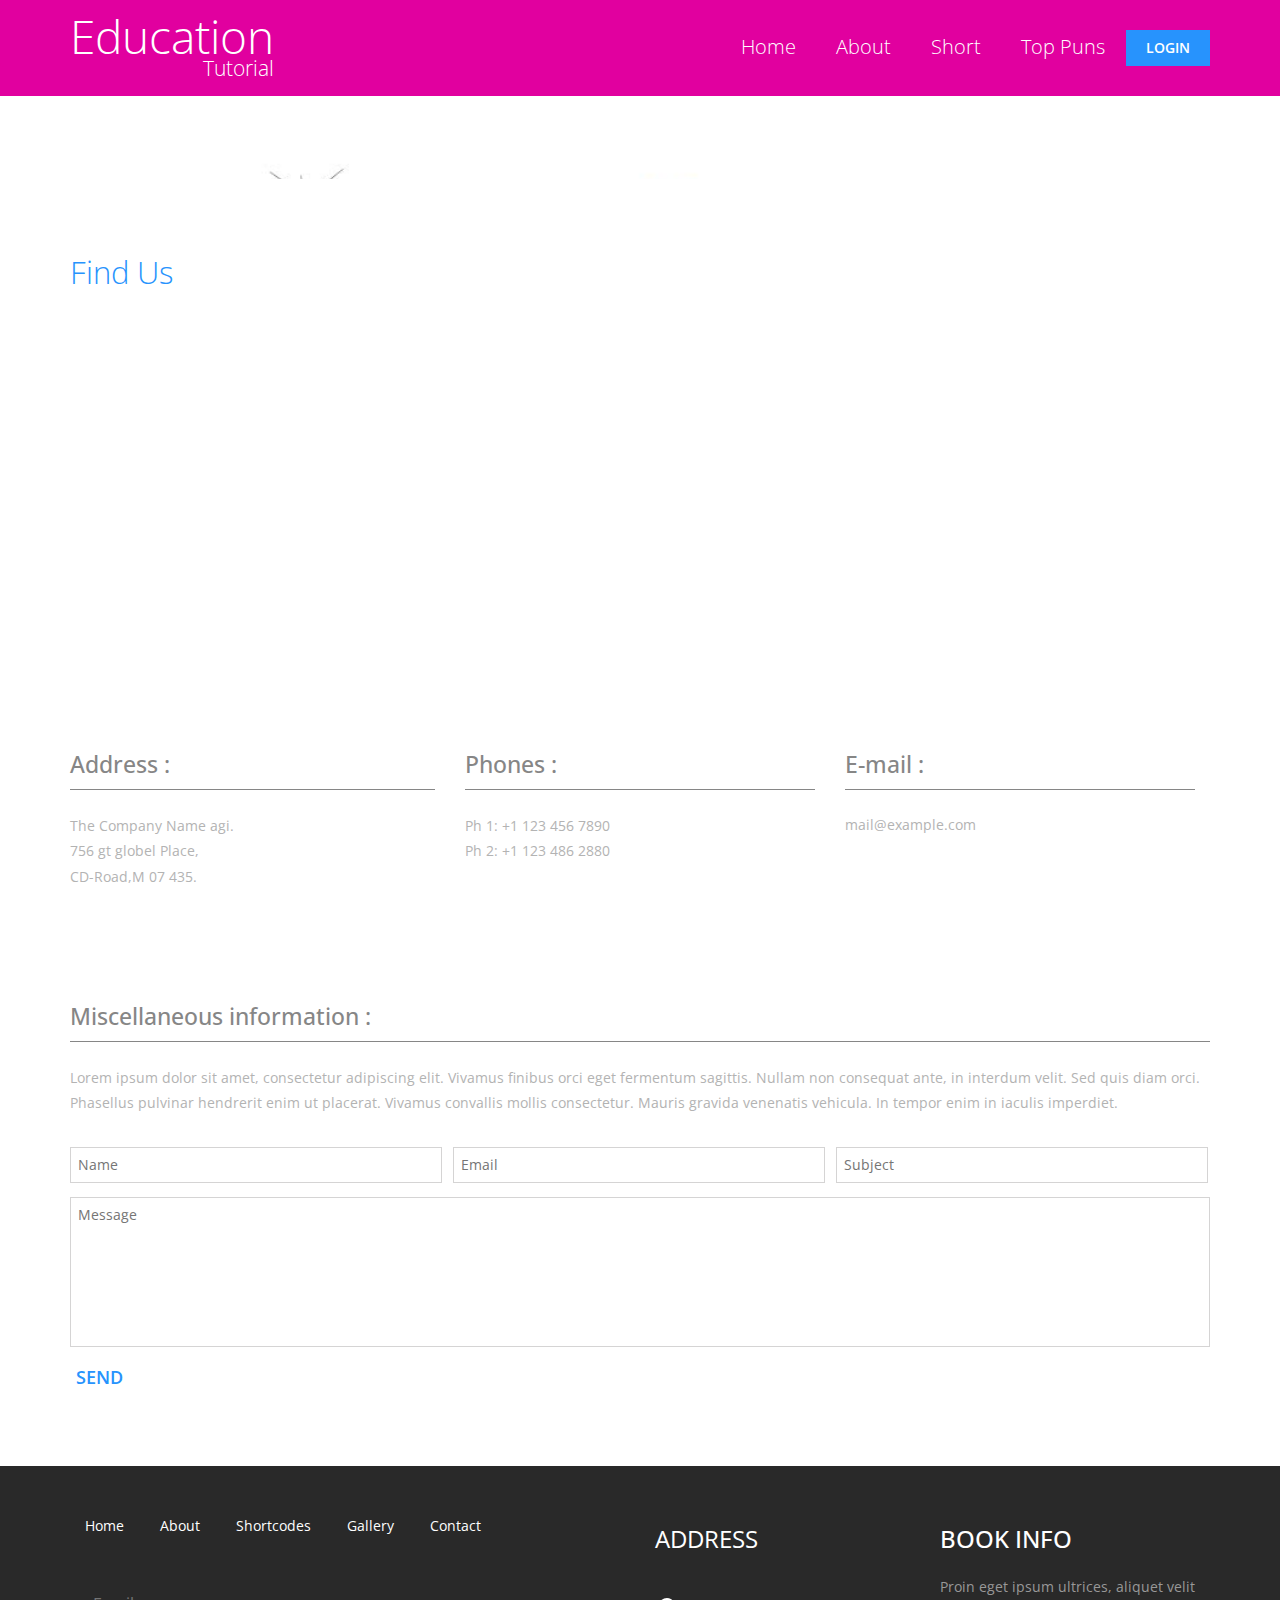
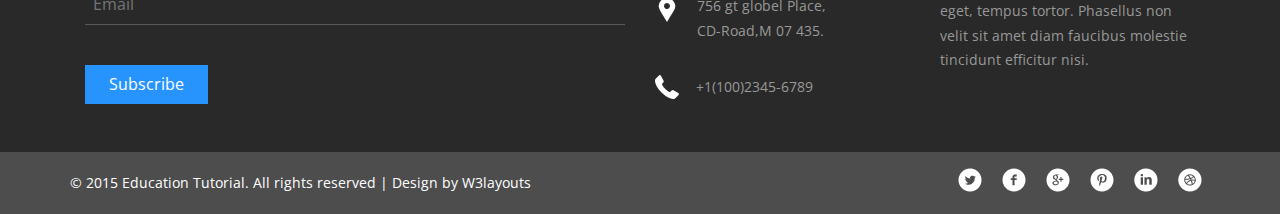
<file: php files/web/contact.html>
<!--A Design by W3layouts
Author: W3layout
Author URL: http://w3layouts.com
License: Creative Commons Attribution 3.0 Unported
License URL: http://creativecommons.org/licenses/by/3.0/
-->
<!doctype html>
<html>
<head>
<title>Education Tutorial a Educational Category Flat Bootstrap Responsive Website Template | Contact :: w3layouts</title>
<meta name="viewport" content="width=device-width, initial-scale=1">
<meta http-equiv="Content-Type" content="text/html; charset=utf-8" />
<meta name="keywords" content="Education Tutorial Responsive web template, Bootstrap Web Templates, Flat Web Templates, Andriod Compatible web template, 
Smartphone Compatible web template, free webdesigns for Nokia, Samsung, LG, SonyErricsson, Motorola web design" />
<script type="application/x-javascript"> addEventListener("load", function() { setTimeout(hideURLbar, 0); }, false); function hideURLbar(){ window.scrollTo(0,1); } </script>
<!--bootstrap-->
<link href="css/bootstrap.css" rel="stylesheet" type="text/css" media="all">
<!--coustom css-->
<link href="css/style.css" rel="stylesheet" type="text/css"/>
<!--script-->
<script src="js/jquery-1.11.0.min.js"></script>
<!-- js -->
<script src="js/bootstrap.js"></script>
<!-- /js -->
<!--fonts-->
<link href='//fonts.googleapis.com/css?family=Open+Sans:300,300italic,400italic,400,600,600italic,700,700italic,800,800italic' rel='stylesheet' type='text/css'>
<!--/fonts-->
<script type="text/javascript" src="js/move-top.js"></script>
<script type="text/javascript" src="js/easing.js"></script>
<!--script-->
<script type="text/javascript">
			jQuery(document).ready(function($) {
				$(".scroll").click(function(event){		
					event.preventDefault();
					$('html,body').animate({scrollTop:$(this.hash).offset().top},900);
				});
			});
</script>
<!--/script-->
</head>
	<body>
<!--header-->
		<div class="header" id="home">
			<nav class="navbar navbar-default">
				<div class="container">
					<!-- Brand and toggle get grouped for better mobile display -->
					<div class="navbar-header">
					<button type="button" class="navbar-toggle collapsed" data-toggle="collapse" data-target="#bs-example-navbar-collapse-1" aria-expanded="false">
						<span class="sr-only">Toggle navigation</span>
						<span class="icon-bar"> </span>
						<span class="icon-bar"> </span>
						<span class="icon-bar"> </span>
					</button>
					<h1><a class="navbar-brand" href="index.html">Education<br /><span>Tutorial</span></a></h1>
					</div>
					<!-- Collect the nav links, forms, and other content for toggling -->
						<div class="collapse navbar-collapse" id="bs-example-navbar-collapse-1">
							<ul class="nav navbar-nav navbar-right margin-top cl-effect-2">
								<li><a href="index.php"><span data-hover="Home">Home</span></a></li>
								<li><a href="about.html"><span data-hover="About">About</span></a></li>
								<li><a href="typography.html"><span data-hover="Shortcodes">Short</span></a></li>
								<li><a href="gallery.php"><span data-hover="Gallery">Top Puns</span></a></li>
							</ul>
							<div class="clearfix"> </div>
						</div><!-- /.navbar-collapse -->
				<!-- /.container-fluid -->
				<div class="login-pop">
						<div id="loginpop"><a href="#" id="loginButton"><span>Login</span></a>
								<div id="loginBox">                
									<form id="loginForm">
											<fieldset id="body">
												<fieldset>
													  <label for="email">Email Address</label>
													  <input type="text" id="email">
												</fieldset>
												<fieldset>
														<label for="password">Password</label>
														<input type="password" id="password">
												 </fieldset>
												<input type="submit" id="login" value="Sign in">
												<label for="checkbox"><input type="checkbox" id="checkbox"> <i>Remember me</i></label>
											</fieldset>
										<span><a href="#">Forgot your password?</a></span>
								 </form>
							</div>
					    </div>
					    </div><script src="js/menu_jquery.js"></script>
					    </div>
			</nav>
<!--/script-->
		   <div class="clearfix"> </div>
</div>
<!-- Top Navigation -->
<div class="banner banner5">
	<div class="container">
	<h2>Contact</h2>
	</div>
</div>
<!--header-->
		<!-- contact -->
		<div class="contact">
			<!-- container -->
			<div class="container">
				<div class="contact-info">
					<h3 class="c-text">Find Us</h3>
				</div>
				<div class="map">
					<iframe src="https://www.google.com/maps/embed?pb=!1m14!1m12!1m3!1d387144.0363579609!2d-73.97967999999999!3d40.70562585!2m3!1f0!2f0!3f0!3m2!1i1024!2i768!4f13.1!5e0!3m2!1sen!2sin!4v1420306161351"></iframe>
				</div>
				<div class="contact-grids">
					<div class="col-md-4 contact-grid-left">
						<h3>Address :</h3>
						<p>The Company Name agi.
						<span>756 gt globel Place,</span>
							CD-Road,M 07 435.
						</p>
					</div>
					<div class="col-md-4 contact-grid-middle">
						<h3>Phones :</h3>
						<ul>
							<li>Ph 1: +1 123 456 7890</li>
							<li>Ph 2: +1 123 486 2880</li>
						</ul>
					</div>
					<div class="col-md-4 contact-grid-right">
						<h3>E-mail :</h3>
						<a href="mailto:info@example.com">mail@example.com</a>
					</div>
					<div class="clearfix"> </div>
					<div class="contact-info cf-1">
						<div class="contact-info-text">
							<h3>Miscellaneous information :</h3>
							<p>Lorem ipsum dolor sit amet, consectetur adipiscing elit. Vivamus finibus orci eget fermentum sagittis. 
								Nullam non consequat ante, in interdum velit. Sed quis diam orci. Phasellus pulvinar hendrerit enim ut placerat. 
								Vivamus convallis mollis consectetur. Mauris gravida venenatis vehicula. In tempor enim in iaculis imperdiet.
							</p>
						</div>	
						<div class="contact-info-grids">
							<form>
								<input type="text" placeholder="Name" required="">
								<input type="text" placeholder="Email" required="">
								<input type="text" placeholder="Subject" required="">
								<textarea placeholder="Message" required=""></textarea>
								<input type="submit" value="SEND">
							</form>
						</div>
					</div>
				</div>
			</div>
			<!-- //container -->
		</div>
		<!-- //contact -->
<!--footer-->
<div class="footer">
		<!-- container -->
		<div class="container">
			<div class="col-md-6 footer-left">
				<ul>
					<li><a href="index.html">Home</a></li>
					<li><a href="about.html">About</a></li>
					<li><a href="typography.html">Shortcodes</a></li>
					<li><a href="gallery.html">Gallery</a></li>
					<li><a href="contact.html">Contact</a></li>
				</ul>
				<form>
					<input type="text" placeholder="Email" required="">
					<input type="submit" value="Subscribe">
				</form>
			</div>
			<div class="col-md-3 footer-middle">
				<h3>Address</h3>
				<div class="address">
					<p>756 gt globel Place,
						<span>CD-Road,M 07 435.</span>
					</p>
				</div>
				<div class="phone">
					<p>+1(100)2345-6789</p>
				</div>
			</div>
			<div class="col-md-3 footer-right">
				<h3>Book Info</h3>
				<p>Proin eget ipsum ultrices, aliquet velit eget, tempus tortor. Phasellus non velit sit amet diam faucibus molestie tincidunt efficitur nisi.</p>
			</div>
			<div class="clearfix"> </div>	
		</div>
		<!-- //container -->
	</div>
<!--/footer-->
<!--copy-rights-->
<div class="copyright">
		<!-- container -->
		<div class="container">
			<div class="copyright-left">
			<p> © 2015 Education Tutorial. All rights reserved | Design by <a href="http://w3layouts.com/">W3layouts</a></p>
			</div>
			<div class="copyright-right">
				<ul>
					<li><a href="#" class="twitter"> </a></li>
					<li><a href="#" class="twitter facebook"> </a></li>
					<li><a href="#" class="twitter chrome"> </a></li>
					<li><a href="#" class="twitter pinterest"> </a></li>
					<li><a href="#" class="twitter linkedin"> </a></li>
					<li><a href="#" class="twitter dribbble"> </a></li>
				</ul>
			</div>
			<div class="clearfix"> </div>
			
		</div>
		<!-- //container -->
				<!---->
<script type="text/javascript">
		$(document).ready(function() {
				/*
				var defaults = {
				containerID: 'toTop', // fading element id
				containerHoverID: 'toTopHover', // fading element hover id
				scrollSpeed: 1200,
				easingType: 'linear' 
				};
				*/
		$().UItoTop({ easingType: 'easeOutQuart' });
});
</script>
<a href="#to-top" id="toTop" style="display: block;"> <span id="toTopHover" style="opacity: 1;"> </span></a>
<!----> 
	</div>
<!--/copy-rights-->
	</body>
</html>
</file>
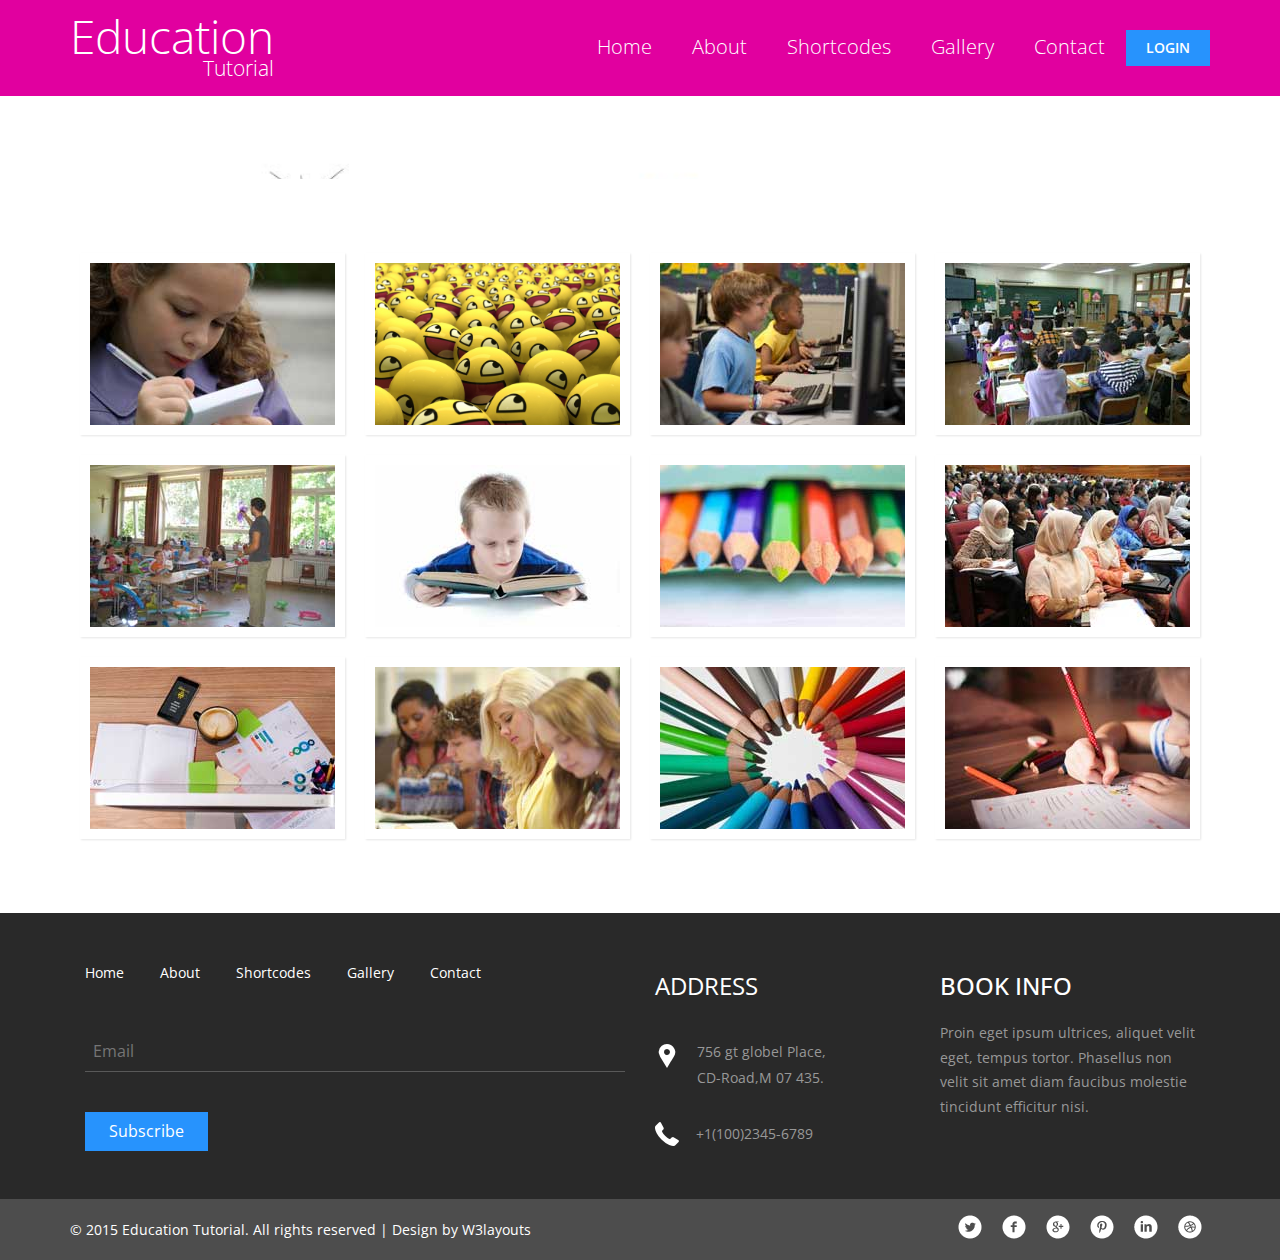
<file: php files/web/gallery.html>
<!doctype html>
<html>
<head>
<title>Education Tutorial a Educational Category Flat Bootstrap Responsive Website Template | Gallery :: w3layouts</title>
<meta name="viewport" content="width=device-width, initial-scale=1">
<meta http-equiv="Content-Type" content="text/html; charset=utf-8" />
<meta name="keywords" content="Education Tutorial Responsive web template, Bootstrap Web Templates, Flat Web Templates, Andriod Compatible web template, 
Smartphone Compatible web template, free webdesigns for Nokia, Samsung, LG, SonyErricsson, Motorola web design" />
<script type="application/x-javascript"> addEventListener("load", function() { setTimeout(hideURLbar, 0); }, false); function hideURLbar(){ window.scrollTo(0,1); } </script>
<!--bootstrap-->
<link href="css/bootstrap.css" rel="stylesheet" type="text/css" media="all">
<!--coustom css-->
<link href="css/style.css" rel="stylesheet" type="text/css"/>
<!--script-->
<script src="js/jquery-1.11.0.min.js"></script>
<!-- js -->
<script src="js/bootstrap.js"></script>
<!-- /js -->
<!--fonts-->
<link href='//fonts.googleapis.com/css?family=Open+Sans:300,300italic,400italic,400,600,600italic,700,700italic,800,800italic' rel='stylesheet' type='text/css'>
<!--/fonts-->
<script type="text/javascript" src="js/move-top.js"></script>
<script type="text/javascript" src="js/easing.js"></script>
<!--script-->
<script type="text/javascript">
			jQuery(document).ready(function($) {
				$(".scroll").click(function(event){		
					event.preventDefault();
					$('html,body').animate({scrollTop:$(this.hash).offset().top},900);
				});
			});
</script>
<!--/script-->
</head>
	<body>
<!--header-->
		<div class="header" id="home">
			<nav class="navbar navbar-default">
				<div class="container">
					<!-- Brand and toggle get grouped for better mobile display -->
					<div class="navbar-header">
					<button type="button" class="navbar-toggle collapsed" data-toggle="collapse" data-target="#bs-example-navbar-collapse-1" aria-expanded="false">
						<span class="sr-only">Toggle navigation</span>
						<span class="icon-bar"> </span>
						<span class="icon-bar"> </span>
						<span class="icon-bar"> </span>
					</button>
					<h1><a class="navbar-brand" href="index.html">Education<br /><span>Tutorial</span></a></h1>
					</div>
					<!-- Collect the nav links, forms, and other content for toggling -->
						<div class="collapse navbar-collapse" id="bs-example-navbar-collapse-1">
							<ul class="nav navbar-nav navbar-right margin-top cl-effect-2">
								<li><a href="index.html"><span data-hover="Home">Home</span></a></li>
								<li><a href="about.html"><span data-hover="About">About</span></a></li>
								<li><a href="typography.html"><span data-hover="Shortcodes">Shortcodes</span></a></li>
								<li><a href="gallery.html"><span data-hover="Gallery">Gallery</span></a></li>
								<li><a href="contact.html"><span data-hover="Contact">Contact</span></a></li>
							</ul>
							<div class="clearfix"> </div>
						</div><!-- /.navbar-collapse -->
				<!-- /.container-fluid -->
				<div class="login-pop">
						<div id="loginpop"><a href="#" id="loginButton"><span>Login</span></a>
								<div id="loginBox">                
									<form id="loginForm">
											<fieldset id="body">
												<fieldset>
													  <label for="email">Email Address</label>
													  <input type="text" id="email">
												</fieldset>
												<fieldset>
														<label for="password">Password</label>
														<input type="password" id="password">
												 </fieldset>
												<input type="submit" id="login" value="Sign in">
												<label for="checkbox"><input type="checkbox" id="checkbox"> <i>Remember me</i></label>
											</fieldset>
										<span><a href="#">Forgot your password?</a></span>
								 </form>
							</div>
					    </div>
					    </div><script src="js/menu_jquery.js"></script>
					    </div>
			</nav>
<!--/script-->
		   <div class="clearfix"> </div>
</div>
<!-- Top Navigation -->
<div class="banner banner5">
	<div class="container">
	<h2>Gallery</h2>
	</div>
</div>
<!--header-->
<!-- gallery -->
		<div class="gallery">
			<!-- Page Starts Here -->
			<div class="content">
				<div class="container">
					<div class="gallery">
						<div class="gallery-top">
							<div class="view view-tenth">
								<img src="images/g1.jpg" alt=""/>
								<div class="mask">
									<h3>Our Gallery</h3>
									<p>A wonderful serenity has taken possession of my entire soul, like these sweet mornings</p>
								</div>
							</div>
							<div class="view view-tenth">
								<img src="images/smile.jpg" alt=""/>
								<div class="mask">
									<p>What do you call a computer screen that shouts?</p>
									<h3>Computer Scream!</h3>
								</div>
							</div>
							<div class="view view-tenth">
								<img src="images/g3.jpg" alt=""/>
								<div class="mask">
									<h3>Our Gallery</h3>
									<p>A wonderful serenity has taken possession of my entire soul, like these sweet mornings</p>
								</div>
							</div>
							<div class="view view-tenth">
								<img src="images/g4.jpg" alt=""/>
								<div class="mask">
									<h3>Our Gallery</h3>
									<p>A wonderful serenity has taken possession of my entire soul, like these sweet mornings</p>
								</div>
							</div>
							<div class="view view-tenth">
								<img src="images/g5.jpg" alt=""/>
								<div class="mask">
									<h3>Our Gallery</h3>
									<p>A wonderful serenity has taken possession of my entire soul, like these sweet mornings</p>
								</div>
							</div>
							<div class="view view-tenth">
								<img src="images/g6.jpg" alt=""/>
								<div class="mask">
									<h3>Our Gallery</h3>
									<p>A wonderful serenity has taken possession of my entire soul, like these sweet mornings</p>
								</div>
							</div>
							<div class="view view-tenth">
								<img src="images/g7.jpg" alt=""/>
								<div class="mask">
									<h3>Our Gallery</h3>
									<p>A wonderful serenity has taken possession of my entire soul, like these sweet mornings</p>
								</div>
							</div>
							<div class="view view-tenth">
								<img src="images/g8.jpg" alt=""/>
								<div class="mask">
									<h3>Our Gallery</h3>
									<p>A wonderful serenity has taken possession of my entire soul, like these sweet mornings</p>
								</div>
							</div>
							<div class="view view-tenth">
								<img src="images/g9.jpg" alt=""/>
								<div class="mask">
									<h3>Our Gallery</h3>
									<p>A wonderful serenity has taken possession of my entire soul, like these sweet mornings</p>
								</div>
							</div>
							<div class="view view-tenth">
								<img src="images/g10.jpg" alt=""/>
								<div class="mask">
									<h3>Our Gallery</h3>
									<p>A wonderful serenity has taken possession of my entire soul, like these sweet mornings</p>
								</div>
							</div>
							<div class="view view-tenth">
								<img src="images/g11.jpg" alt=""/>
								<div class="mask">
									<h3>Our Gallery</h3>
									<p>A wonderful serenity has taken possession of my entire soul, like these sweet mornings</p>
								</div>
							</div>
							<div class="view view-tenth">
								<img src="images/g12.jpg" alt="" />
								<div class="mask">
									<h3>Our Gallery</h3>
									<p>A wonderful serenity has taken possession of my entire soul, like these sweet mornings</p>
								</div>
							</div>
							<div class="clearfix"> </div>
						</div>
					</div>
				</div>
			</div>
			<!-- Page Ends Here -->
		</div>
		<!-- //gallery -->
<!--footer-->
<div class="footer">
		<!-- container -->
		<div class="container">
			<div class="col-md-6 footer-left">
				<ul>
					<li><a href="index.html">Home</a></li>
					<li><a href="about.html">About</a></li>
					<li><a href="typography.html">Shortcodes</a></li>
					<li><a href="gallery.html">Gallery</a></li>
					<li><a href="contact.html">Contact</a></li>
				</ul>
				<form>
					<input type="text" placeholder="Email" required="">
					<input type="submit" value="Subscribe">
				</form>
			</div>
			<div class="col-md-3 footer-middle">
				<h3>Address</h3>
				<div class="address">
					<p>756 gt globel Place,
						<span>CD-Road,M 07 435.</span>
					</p>
				</div>
				<div class="phone">
					<p>+1(100)2345-6789</p>
				</div>
			</div>
			<div class="col-md-3 footer-right">
				<h3>Book Info</h3>
				<p>Proin eget ipsum ultrices, aliquet velit eget, tempus tortor. Phasellus non velit sit amet diam faucibus molestie tincidunt efficitur nisi.</p>
			</div>
			<div class="clearfix"> </div>	
		</div>
		<!-- //container -->
	</div>
<!--/footer-->
<!--copy-rights-->
<div class="copyright">
		<!-- container -->
		<div class="container">
			<div class="copyright-left">
			<p> © 2015 Education Tutorial. All rights reserved | Design by <a href="http://w3layouts.com/">W3layouts</a></p>
			</div>
			<div class="copyright-right">
				<ul>
					<li><a href="#" class="twitter"> </a></li>
					<li><a href="#" class="twitter facebook"> </a></li>
					<li><a href="#" class="twitter chrome"> </a></li>
					<li><a href="#" class="twitter pinterest"> </a></li>
					<li><a href="#" class="twitter linkedin"> </a></li>
					<li><a href="#" class="twitter dribbble"> </a></li>
				</ul>
			</div>
			<div class="clearfix"> </div>
			
		</div>
		<!-- //container -->
				<!---->
<script type="text/javascript">
		$(document).ready(function() {
				/*
				var defaults = {
				containerID: 'toTop', // fading element id
				containerHoverID: 'toTopHover', // fading element hover id
				scrollSpeed: 1200,
				easingType: 'linear' 
				};
				*/
		$().UItoTop({ easingType: 'easeOutQuart' });
});
</script>
<a href="#to-top" id="toTop" style="display: block;"> <span id="toTopHover" style="opacity: 1;"> </span></a>
<!----> 
	</div>
<!--/copy-rights-->
	</body>
</html>
</file>
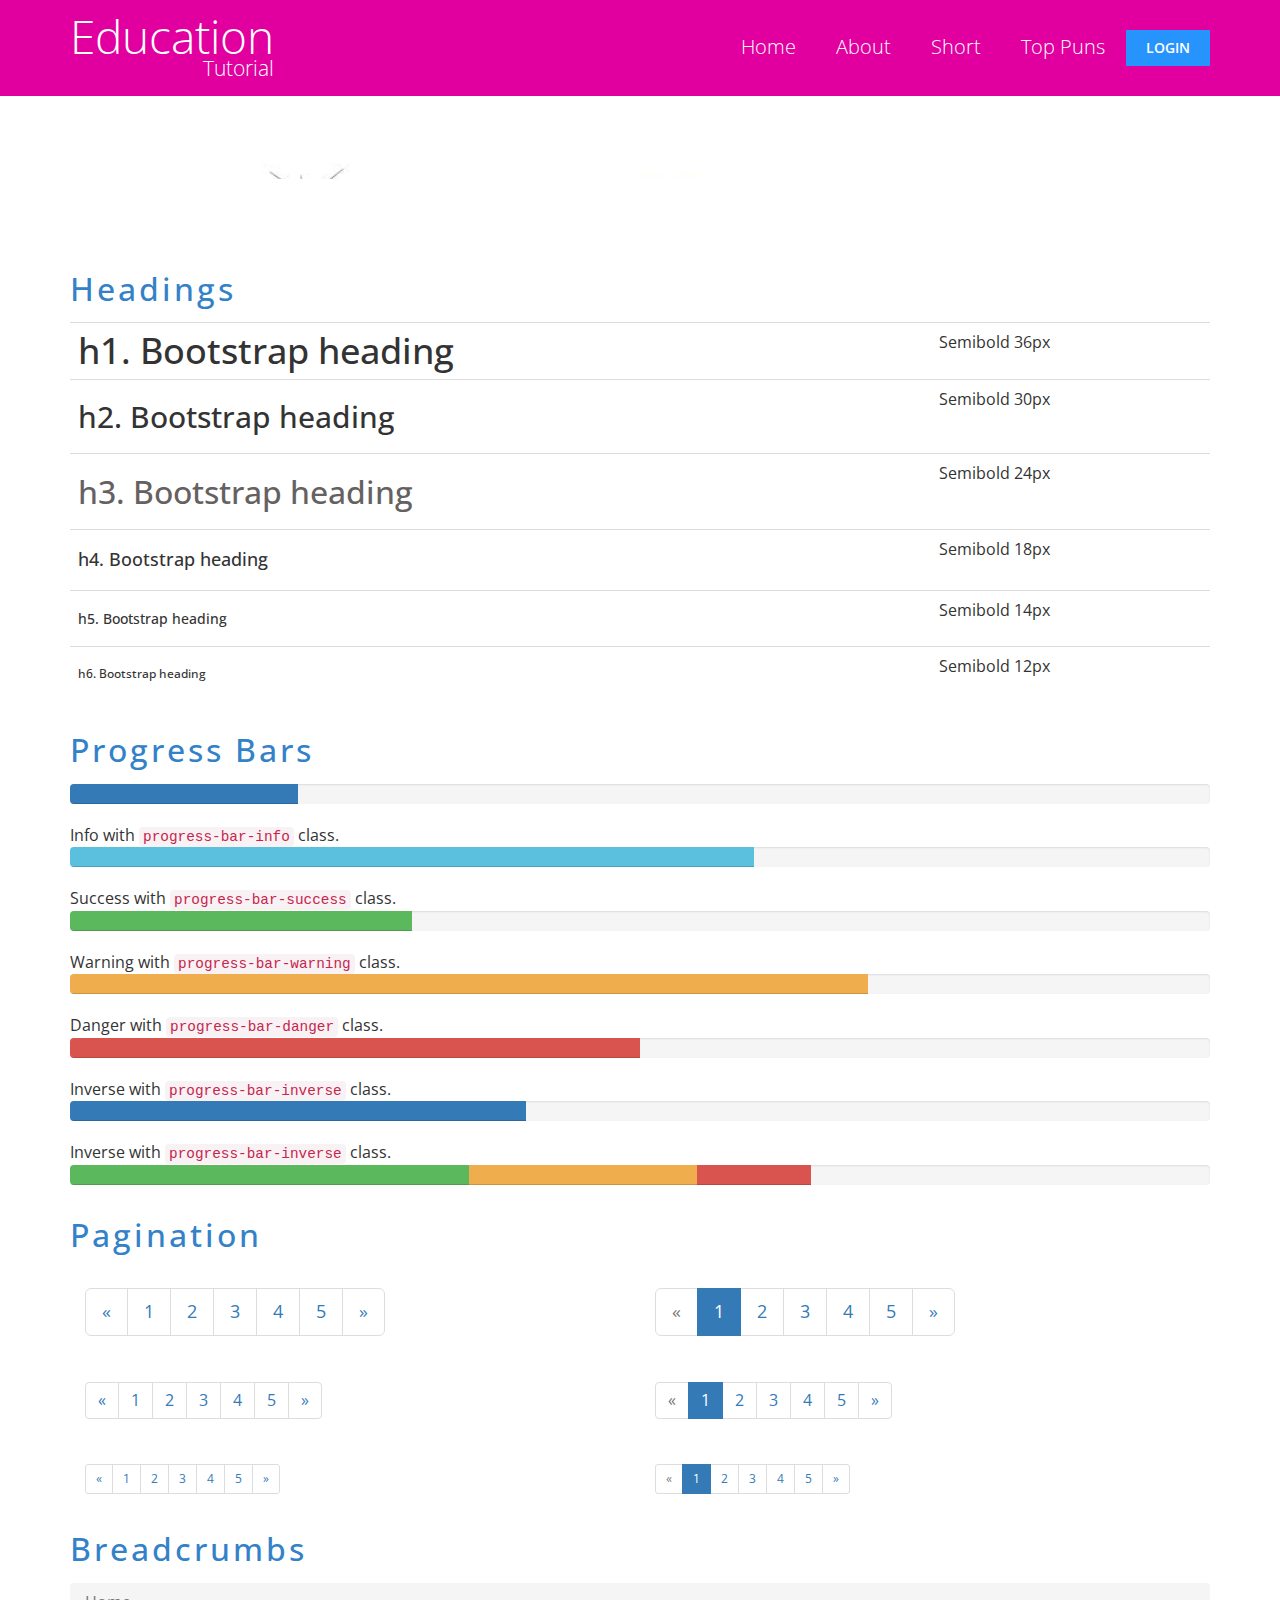
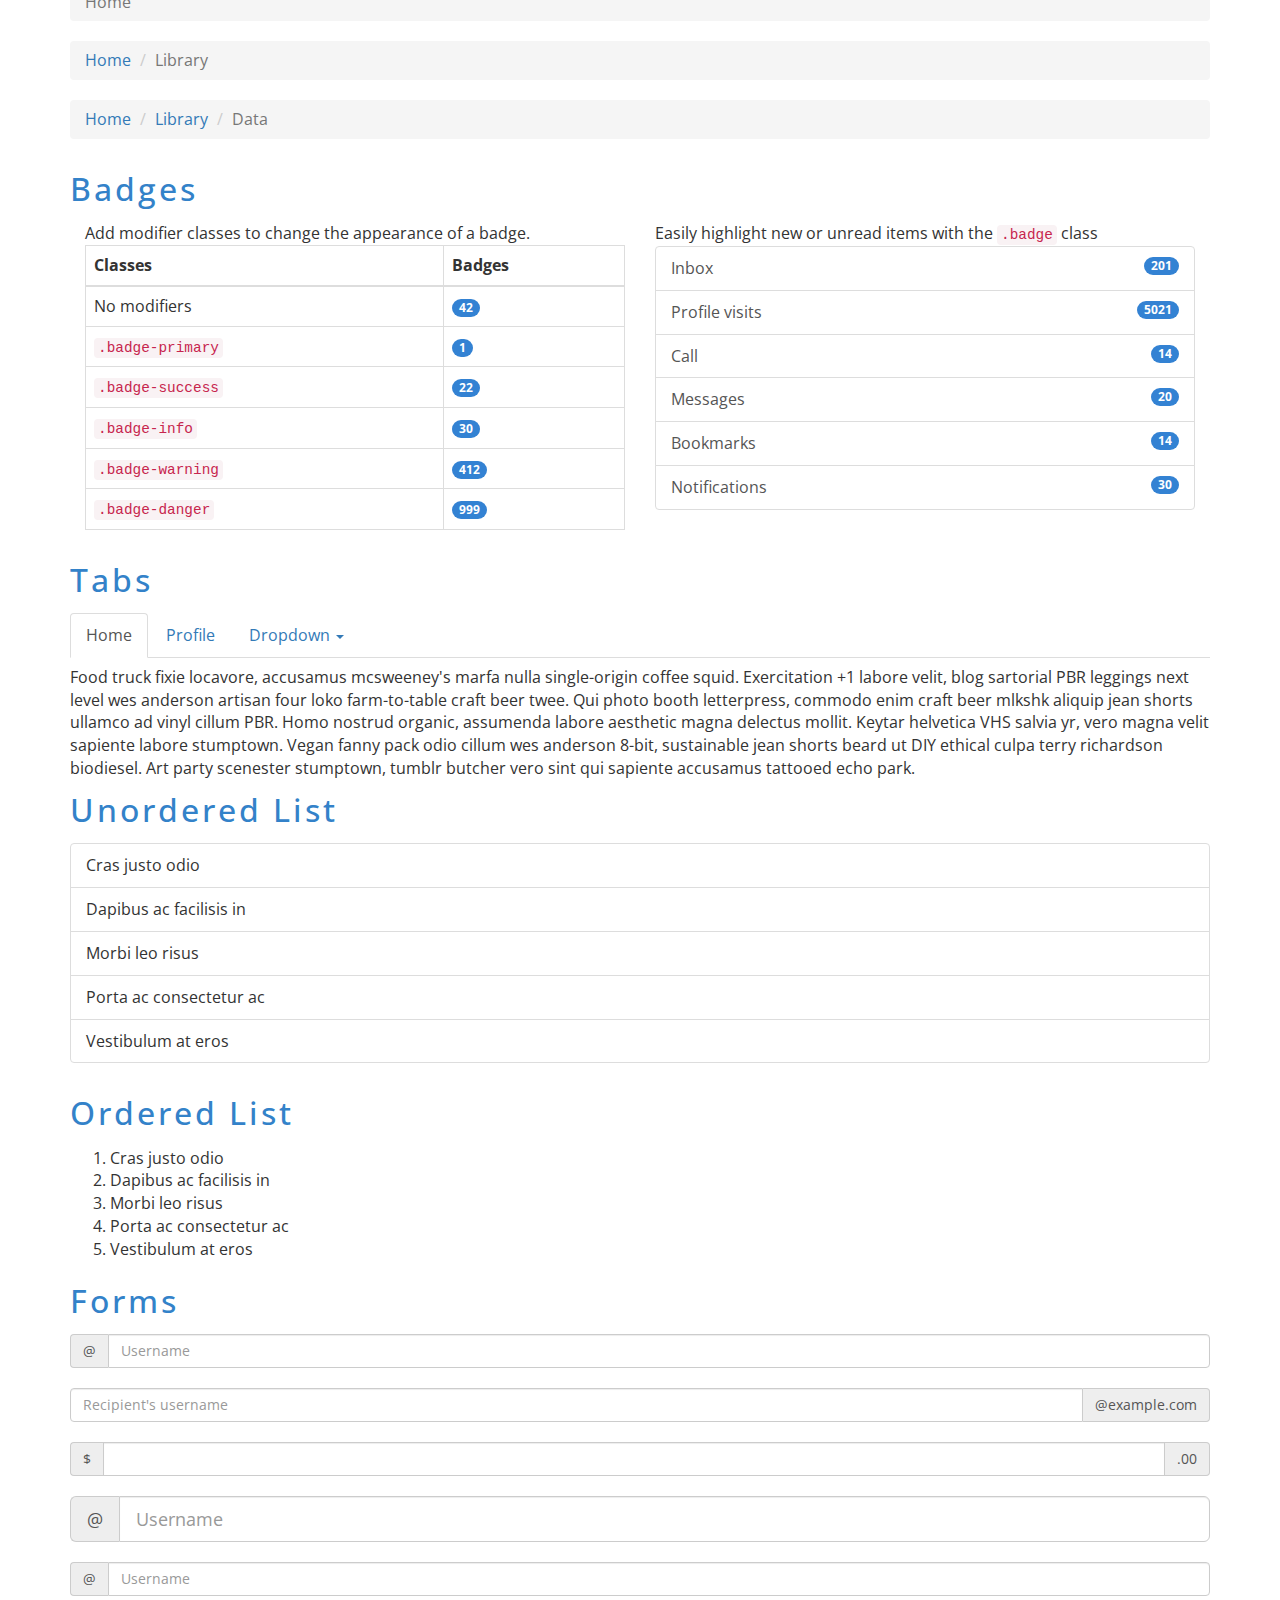
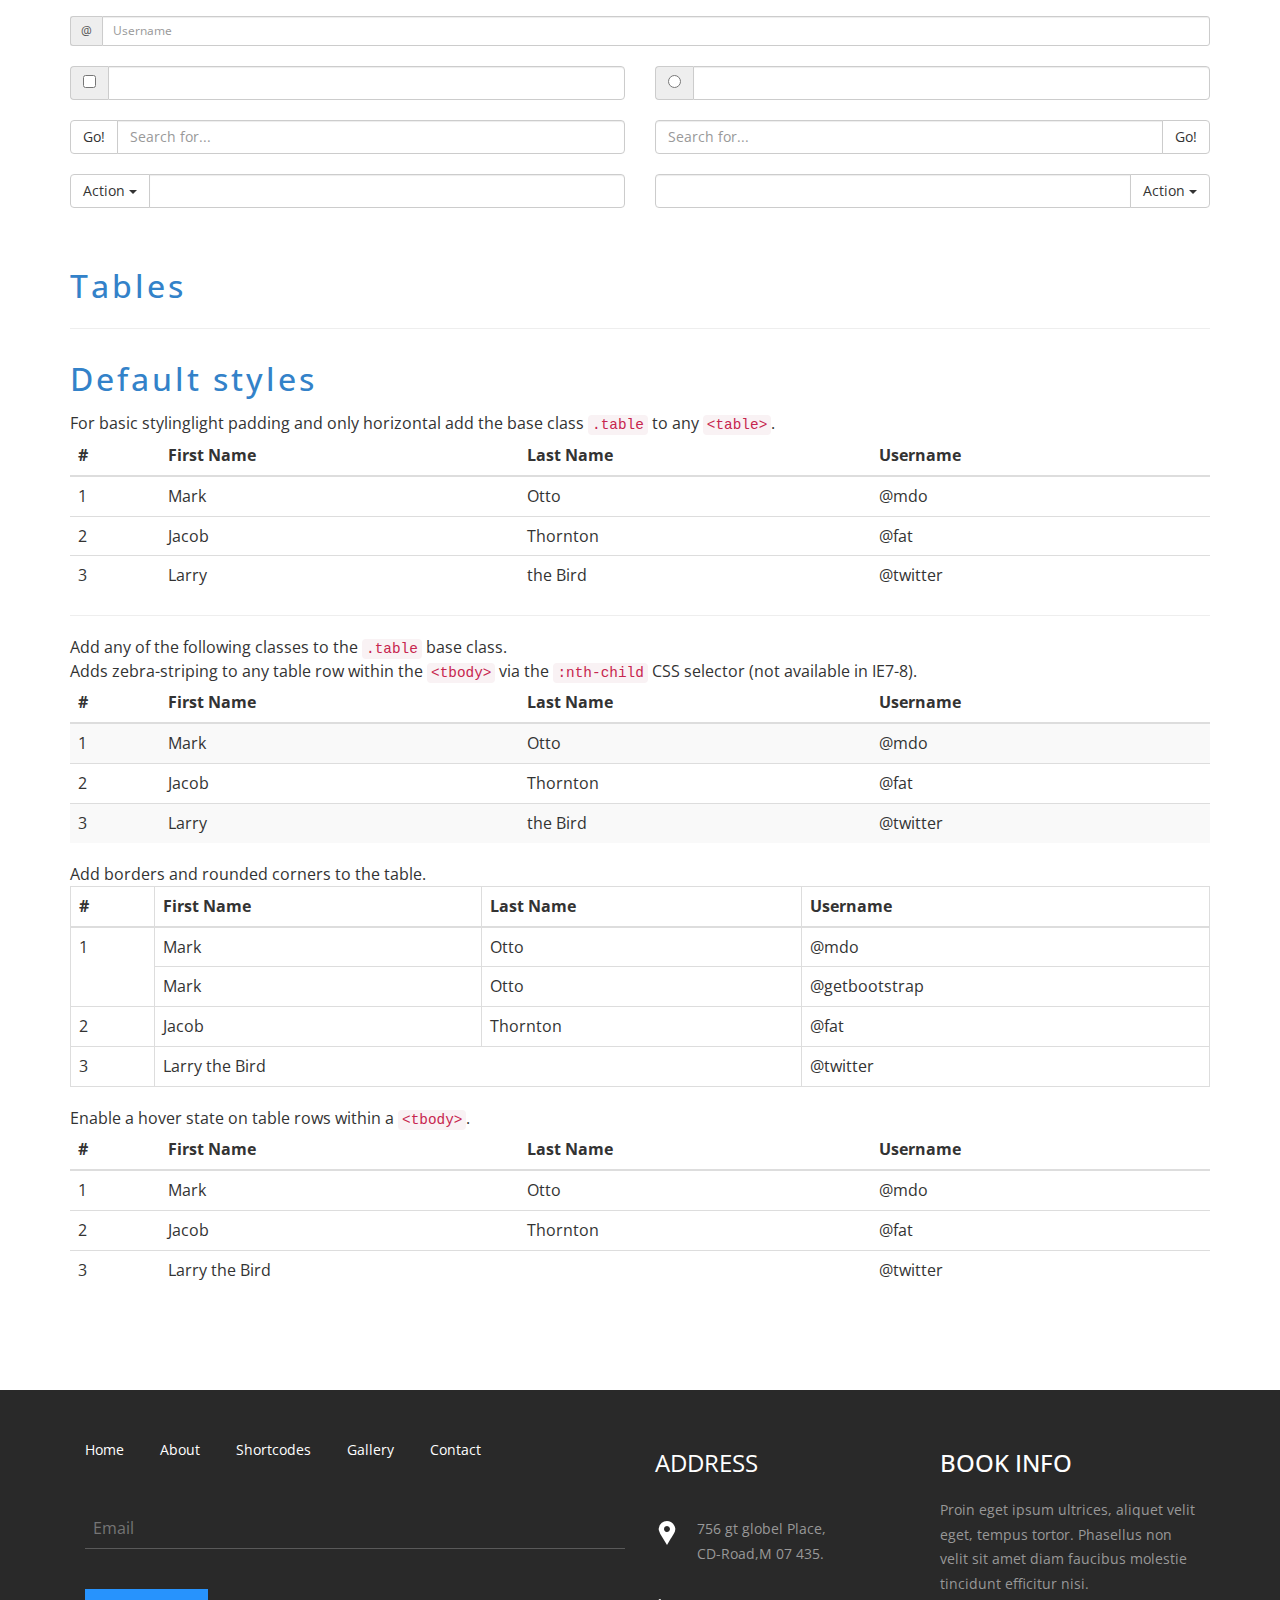
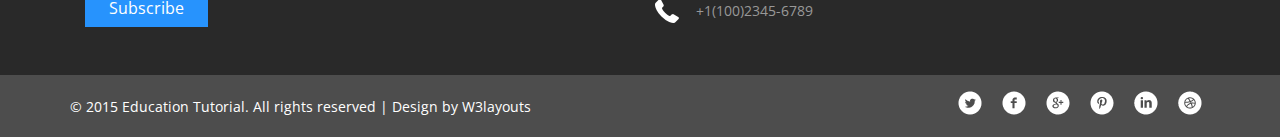
<file: php files/web/typography.html>
<!--A Design by W3layouts
Author: W3layout
Author URL: http://w3layouts.com
License: Creative Commons Attribution 3.0 Unported
License URL: http://creativecommons.org/licenses/by/3.0/
-->
<!doctype html>
<html>
<head>
<title>Education Tutorial a Educational Category Flat Bootstrap Responsive Website Template | Short Codes :: w3layouts</title>
<meta name="viewport" content="width=device-width, initial-scale=1">
<meta http-equiv="Content-Type" content="text/html; charset=utf-8" />
<meta name="keywords" content="Education Tutorial Responsive web template, Bootstrap Web Templates, Flat Web Templates, Andriod Compatible web template, 
Smartphone Compatible web template, free webdesigns for Nokia, Samsung, LG, SonyErricsson, Motorola web design" />
<script type="application/x-javascript"> addEventListener("load", function() { setTimeout(hideURLbar, 0); }, false); function hideURLbar(){ window.scrollTo(0,1); } </script>
<!--bootstrap-->
<link href="css/bootstrap.css" rel="stylesheet" type="text/css" media="all">
<!--coustom css-->
<link href="css/style.css" rel="stylesheet" type="text/css"/>
<!--script-->
<script src="js/jquery-1.11.0.min.js"></script>
<!-- js -->
<script src="js/bootstrap.js"></script>
<!-- /js -->
<!--fonts-->
<link href='//fonts.googleapis.com/css?family=Open+Sans:300,300italic,400italic,400,600,600italic,700,700italic,800,800italic' rel='stylesheet' type='text/css'>
<!--/fonts-->
<script type="text/javascript" src="js/move-top.js"></script>
<script type="text/javascript" src="js/easing.js"></script>
<!--script-->
<script type="text/javascript">
			jQuery(document).ready(function($) {
				$(".scroll").click(function(event){		
					event.preventDefault();
					$('html,body').animate({scrollTop:$(this.hash).offset().top},900);
				});
			});
</script>
<!--/script-->
</head>
	<body>
<!--header-->
		<div class="header" id="home">
			<nav class="navbar navbar-default">
				<div class="container">
					<!-- Brand and toggle get grouped for better mobile display -->
					<div class="navbar-header">
					<button type="button" class="navbar-toggle collapsed" data-toggle="collapse" data-target="#bs-example-navbar-collapse-1" aria-expanded="false">
						<span class="sr-only">Toggle navigation</span>
						<span class="icon-bar"> </span>
						<span class="icon-bar"> </span>
						<span class="icon-bar"> </span>
					</button>
					<h1><a class="navbar-brand" href="index.html">Education<br /><span>Tutorial</span></a></h1>
					</div>
					<!-- Collect the nav links, forms, and other content for toggling -->
						<div class="collapse navbar-collapse" id="bs-example-navbar-collapse-1">
							<ul class="nav navbar-nav navbar-right margin-top cl-effect-2">
								<li><a href="index.php"><span data-hover="Home">Home</span></a></li>
								<li><a href="about.html"><span data-hover="About">About</span></a></li>
								<li><a href="typography.html"><span data-hover="Shortcodes">Short</span></a></li>
								<li><a href="gallery.php"><span data-hover="Gallery">Top Puns</span></a></li>
							</ul>
							<div class="clearfix"> </div>
						</div><!-- /.navbar-collapse -->
				<!-- /.container-fluid -->
				<div class="login-pop">
						<div id="loginpop"><a href="#" id="loginButton"><span>Login</span></a>
								<div id="loginBox">                
									<form id="loginForm">
											<fieldset id="body">
												<fieldset>
													  <label for="email">Email Address</label>
													  <input type="text" id="email">
												</fieldset>
												<fieldset>
														<label for="password">Password</label>
														<input type="password" id="password">
												 </fieldset>
												<input type="submit" id="login" value="Sign in">
												<label for="checkbox"><input type="checkbox" id="checkbox"> <i>Remember me</i></label>
											</fieldset>
										<span><a href="#">Forgot your password?</a></span>
								 </form>
							</div>
					    </div>
					    </div><script src="js/menu_jquery.js"></script>
					    </div>
			</nav>
<!--/script-->
		   <div class="clearfix"> </div>
</div>
<!-- Top Navigation -->
<div class="banner banner5">
	<div class="container">
	<h2>Short Codes</h2>
	</div>
</div>
<!--header-->	
<!--start-content-->
<div class="typrography">
	 <div class="container">
		 <div class="grid_3 grid_4">
		     <h3 class="first">Headings</h3>
		     <div class="bs-example">
				 <table class="table">
				  <tbody>
					<tr>
					  <td><h1 id="h1.-bootstrap-heading">h1. Bootstrap heading<a class="anchorjs-link" href="#h1.-bootstrap-heading"><span class="anchorjs-icon"></span></a></h1></td>
					  <td class="type-info">Semibold 36px</td>
					</tr>
					<tr>
					  <td><h2 id="h2.-bootstrap-heading">h2. Bootstrap heading<a class="anchorjs-link" href="#h2.-bootstrap-heading"><span class="anchorjs-icon"></span></a></h2></td>
					  <td class="type-info">Semibold 30px</td>
					</tr>
					<tr>
					  <td><h3 id="h3.-bootstrap-heading">h3. Bootstrap heading<a class="anchorjs-link" href="#h3.-bootstrap-heading"><span class="anchorjs-icon"></span></a></h3></td>
					  <td class="type-info">Semibold 24px</td>
					</tr>
					<tr>
					  <td><h4 id="h4.-bootstrap-heading">h4. Bootstrap heading<a class="anchorjs-link" href="#h4.-bootstrap-heading"><span class="anchorjs-icon"></span></a></h4></td>
					  <td class="type-info">Semibold 18px</td>
					</tr>
					<tr>
					  <td><h5 id="h5.-bootstrap-heading">h5. Bootstrap heading<a class="anchorjs-link" href="#h5.-bootstrap-heading"><span class="anchorjs-icon"></span></a></h5></td>
					  <td class="type-info">Semibold 14px</td>
					</tr>
					<tr>
					  <td><h6>h6. Bootstrap heading</h6></td>
					  <td class="type-info">Semibold 12px</td>
					</tr>
				  </tbody>
				 </table>
			 </div>
	      </div>
		  <div class="grid_3 grid_5">
			 <h3>Progress Bars</h3>
			  <div class="tab-content">
				 <div class="tab-pane active" id="domprogress">
					 <div class="progress">    
					      <div class="progress-bar progress-bar-primary" style="width: 20%"></div>
					 </div>
					 <p>Info with <code>progress-bar-info</code> class.</p>
					 <div class="progress">    
						 <div class="progress-bar progress-bar-info" style="width: 60%"></div>
					 </div>
					 <p>Success with <code>progress-bar-success</code> class.</p>
					 <div class="progress">
						 <div class="progress-bar progress-bar-success" style="width: 30%"></div>
					 </div>
					 <p>Warning with <code>progress-bar-warning</code> class.</p>
					 <div class="progress">
						 <div class="progress-bar progress-bar-warning" style="width: 70%"></div>
					 </div>
					 <p>Danger with <code>progress-bar-danger</code> class.</p>
					 <div class="progress">
						 <div class="progress-bar progress-bar-danger" style="width: 50%"></div>
					 </div>
					 <p>Inverse with <code>progress-bar-inverse</code> class.</p>
					 <div class="progress">
						 <div class="progress-bar progress-bar-inverse" style="width: 40%"></div>
					 </div>
					 <p>Inverse with <code>progress-bar-inverse</code> class.</p>
					 <div class="progress">
						 <div class="progress-bar progress-bar-success" style="width: 35%"><span class="sr-only">35% Complete (success)</span></div>
						 <div class="progress-bar progress-bar-warning" style="width: 20%"><span class="sr-only">20% Complete (warning)</span></div>
						 <div class="progress-bar progress-bar-danger" style="width: 10%"><span class="sr-only">10% Complete (danger)</span></div>
					 </div>
				   </div>
			   </div>
		   </div>
		   
		   <div class="grid_3 grid_5">
			 <h3>Pagination</h3>
			 <div class="col-md-6">
				  <nav>
				  <ul class="pagination pagination-lg">
					<li><a href="#" aria-label="Previous"><span aria-hidden="true">«</span></a></li>
					<li><a href="#">1</a></li>
					<li><a href="#">2</a></li>
					<li><a href="#">3</a></li>
					<li><a href="#">4</a></li>
					<li><a href="#">5</a></li>
					<li><a href="#" aria-label="Next"><span aria-hidden="true">»</span></a></li>
				  </ul>
				  </nav>
				  <nav>
				  <ul class="pagination">
					<li><a href="#" aria-label="Previous"><span aria-hidden="true">«</span></a></li>
					<li><a href="#">1</a></li>
					<li><a href="#">2</a></li>
					<li><a href="#">3</a></li>
					<li><a href="#">4</a></li>
					<li><a href="#">5</a></li>
					<li><a href="#" aria-label="Next"><span aria-hidden="true">»</span></a></li>
				  </ul>
				 </nav>
				 <nav>
				   <ul class="pagination pagination-sm">
					<li><a href="#" aria-label="Previous"><span aria-hidden="true">«</span></a></li>
					<li><a href="#">1</a></li>
					<li><a href="#">2</a></li>
					<li><a href="#">3</a></li>
					<li><a href="#">4</a></li>
					<li><a href="#">5</a></li>
					<li><a href="#" aria-label="Next"><span aria-hidden="true">»</span></a></li>
				  </ul>
				 </nav>				 
			 </div>
			 <div class="col-md-6">
					<ul class="pagination pagination-lg">
									<li class="disabled"><a href="#"><span aria-hidden="true">«</span></a></li>
									<li class="active"><a href="#">1</a></li>
									<li><a href="#">2</a></li>
									<li><a href="#">3</a></li>
									<li><a href="#">4</a></li>
									<li><a href="#">5</a></li>
									<li><a href="#" aria-label="Next"><span aria-hidden="true">»</span></a></li>
								</ul>
				<nav>
				  <ul class="pagination">
					<li class="disabled"><a href="#" aria-label="Previous"><span aria-hidden="true">«</span></a></li>
					<li class="active"><a href="#">1 <span class="sr-only">(current)</span></a></li>
					<li><a href="#">2</a></li>
					<li><a href="#">3</a></li>
					<li><a href="#">4</a></li>
					<li><a href="#">5</a></li>
					<li><a href="#" aria-label="Next"><span aria-hidden="true">»</span></a></li>
				 </ul>
			   </nav>
				 <ul class="pagination pagination-sm">
					<li class="disabled"><a href="#"><span aria-hidden="true">«</span></a></li>
					<li class="active"><a href="#">1</a></li>
					<li><a href="#">2</a></li>
					<li><a href="#">3</a></li>
					<li><a href="#">4</a></li>
					<li><a href="#">5</a></li>
					<li><a href="#" aria-label="Next"><span aria-hidden="true">»</span></a></li>
				</ul>
				</div>
			   <div class="clearfix"> </div>
		 </div>
		 <div class="grid_3 grid_5">
			 <h3>Breadcrumbs</h3>
			   <ol class="breadcrumb">
			  <li class="active">Home</li>
			</ol>
			<ol class="breadcrumb">
			  <li><a href="#">Home</a></li>
			  <li class="active">Library</li>
			</ol>
			<ol class="breadcrumb">
			  <li><a href="#">Home</a></li>
			  <li><a href="#">Library</a></li>
			  <li class="active">Data</li>
			</ol>
		 </div>
	   <div class="grid_3 grid_5">
			 <h3>Badges</h3>
				<div class="col-md-6">
					<p>Add modifier classes to change the appearance of a badge.</p>
					  <table class="table table-bordered">
						<thead>
							<tr>
								<th>Classes</th>
								<th>Badges</th>
							</tr>
						</thead>
						<tbody>
							<tr>
								<td>No modifiers</td>
								<td><span class="badge">42</span></td>
							</tr>
							<tr>
								<td><code>.badge-primary</code></td>
								<td><span class="badge badge-primary">1</span></td>
							</tr>
							<tr>
								<td><code>.badge-success</code></td>
								<td><span class="badge badge-success">22</span></td>
							</tr>
							<tr>
								<td><code>.badge-info</code></td>
								<td><span class="badge badge-info">30</span></td>
							</tr>
							<tr>
								<td><code>.badge-warning</code></td>
								<td><span class="badge badge-warning">412</span></td>
							</tr>
							<tr>
								<td><code>.badge-danger</code></td>
								<td><span class="badge badge-danger">999</span></td>
							</tr>
						</tbody>
					  </table>                    
				</div>
				<div class="col-md-6">
				  <p>Easily highlight new or unread items with the <code>.badge</code> class</p>
					<div class="list-group list-group-alternate"> 
						<a href="#" class="list-group-item"><span class="badge">201</span> <i class="ti ti-email"></i> Inbox </a> 
						<a href="#" class="list-group-item"><span class="badge badge-primary">5021</span> <i class="ti ti-eye"></i> Profile visits </a> 
						<a href="#" class="list-group-item"><span class="badge">14</span> <i class="ti ti-headphone-alt"></i> Call </a> 
						<a href="#" class="list-group-item"><span class="badge">20</span> <i class="ti ti-comments"></i> Messages </a> 
						<a href="#" class="list-group-item"><span class="badge badge-warning">14</span> <i class="ti ti-bookmark"></i> Bookmarks </a> 
						<a href="#" class="list-group-item"><span class="badge badge-danger">30</span> <i class="ti ti-bell"></i> Notifications </a> 
					</div>
			   </div>
			   <div class="clearfix"> </div>
			 </div>
			 <div class="grid_3 grid_5">
				 <h3>Tabs</h3>
				   <div class="bs-example bs-example-tabs" role="tabpanel" data-example-id="togglable-tabs">
			<ul id="myTab" class="nav nav-tabs" role="tablist">
			  <li role="presentation" class="active"><a href="#home" id="home-tab" role="tab" data-toggle="tab" aria-controls="home" aria-expanded="true">Home</a></li>
			  <li role="presentation" class=""><a href="#profile" role="tab" id="profile-tab" data-toggle="tab" aria-controls="profile" aria-expanded="false">Profile</a></li>
			  <li role="presentation" class="dropdown">
				<a href="#" id="myTabDrop1" class="dropdown-toggle" data-toggle="dropdown" aria-controls="myTabDrop1-contents" aria-expanded="false">Dropdown <span class="caret"></span></a>
				<ul class="dropdown-menu" role="menu" aria-labelledby="myTabDrop1" id="myTabDrop1-contents">
				  <li><a href="#dropdown1" tabindex="-1" role="tab" id="dropdown1-tab" data-toggle="tab" aria-controls="dropdown1">@fat</a></li>
				  <li><a href="#dropdown2" tabindex="-1" role="tab" id="dropdown2-tab" data-toggle="tab" aria-controls="dropdown2">@mdo</a></li>
				</ul>
			  </li>
			</ul>
			<div id="myTabContent" class="tab-content">
			  <div role="tabpanel" class="tab-pane fade" id="home" aria-labelledby="home-tab">
				<p>Raw denim you probably haven't heard of them jean shorts Austin. Nesciunt tofu stumptown aliqua, retro synth master cleanse. Mustache cliche tempor, williamsburg carles vegan helvetica. Reprehenderit butcher retro keffiyeh dreamcatcher synth. Cosby sweater eu banh mi, qui irure terry richardson ex squid. Aliquip placeat salvia cillum iphone. Seitan aliquip quis cardigan american apparel, butcher voluptate nisi qui.</p>
			  </div>
			  <div role="tabpanel" class="tab-pane fade active in" id="profile" aria-labelledby="profile-tab">
				<p>Food truck fixie locavore, accusamus mcsweeney's marfa nulla single-origin coffee squid. Exercitation +1 labore velit, blog sartorial PBR leggings next level wes anderson artisan four loko farm-to-table craft beer twee. Qui photo booth letterpress, commodo enim craft beer mlkshk aliquip jean shorts ullamco ad vinyl cillum PBR. Homo nostrud organic, assumenda labore aesthetic magna delectus mollit. Keytar helvetica VHS salvia yr, vero magna velit sapiente labore stumptown. Vegan fanny pack odio cillum wes anderson 8-bit, sustainable jean shorts beard ut DIY ethical culpa terry richardson biodiesel. Art party scenester stumptown, tumblr butcher vero sint qui sapiente accusamus tattooed echo park.</p>
			  </div>
			  <div role="tabpanel" class="tab-pane fade" id="dropdown1" aria-labelledby="dropdown1-tab">
				<p>Etsy mixtape wayfarers, ethical wes anderson tofu before they sold out mcsweeney's organic lomo retro fanny pack lo-fi farm-to-table readymade. Messenger bag gentrify pitchfork tattooed craft beer, iphone skateboard locavore carles etsy salvia banksy hoodie helvetica. DIY synth PBR banksy irony. Leggings gentrify squid 8-bit cred pitchfork. Williamsburg banh mi whatever gluten-free, carles pitchfork biodiesel fixie etsy retro mlkshk vice blog. Scenester cred you probably haven't heard of them, vinyl craft beer blog stumptown. Pitchfork sustainable tofu synth chambray yr.</p>
			  </div>
			  <div role="tabpanel" class="tab-pane fade" id="dropdown2" aria-labelledby="dropdown2-tab">
				<p>Trust fund seitan letterpress, keytar raw denim keffiyeh etsy art party before they sold out master cleanse gluten-free squid scenester freegan cosby sweater. Fanny pack portland seitan DIY, art party locavore wolf cliche high life echo park Austin. Cred vinyl keffiyeh DIY salvia PBR, banh mi before they sold out farm-to-table VHS viral locavore cosby sweater. Lomo wolf viral, mustache readymade thundercats keffiyeh craft beer marfa ethical. Wolf salvia freegan, sartorial keffiyeh echo park vegan.</p>
			  </div>
			</div>
		   </div>
		  </div>
		  <h3 class="bars">Unordered List</h3>
		<ul class="list-group">
		  <li class="list-group-item">Cras justo odio</li>
		  <li class="list-group-item">Dapibus ac facilisis in</li>
		  <li class="list-group-item">Morbi leo risus</li>
		  <li class="list-group-item">Porta ac consectetur ac</li>
		  <li class="list-group-item">Vestibulum at eros</li>
		</ul>
  <h3 class="bars">Ordered List</h3>
		<ol>
			<li class="list-group-item1">Cras justo odio</li>
			<li class="list-group-item1">Dapibus ac facilisis in</li>
			<li class="list-group-item1">Morbi leo risus</li>
			<li class="list-group-item1">Porta ac consectetur ac</li>
			<li class="list-group-item1">Vestibulum at eros</li>
		</ol>
<h3 class="bars">Forms</h3>
<div class="input-group">
  <span class="input-group-addon" id="basic-addon1">@</span>
  <input type="text" class="form-control" placeholder="Username" aria-describedby="basic-addon1">
</div>

<div class="input-group">
  <input type="text" class="form-control" placeholder="Recipient's username" aria-describedby="basic-addon2">
  <span class="input-group-addon" id="basic-addon2">@example.com</span>
</div>

<div class="input-group">
  <span class="input-group-addon">$</span>
  <input type="text" class="form-control" aria-label="Amount (to the nearest dollar)">
  <span class="input-group-addon">.00</span>
</div>
<div class="input-group input-group-lg">
  <span class="input-group-addon" id="sizing-addon1">@</span>
  <input type="text" class="form-control" placeholder="Username" aria-describedby="sizing-addon1">
</div>

<div class="input-group">
  <span class="input-group-addon" id="sizing-addon2">@</span>
  <input type="text" class="form-control" placeholder="Username" aria-describedby="sizing-addon2">
</div>

<div class="input-group input-group-sm">
  <span class="input-group-addon" id="sizing-addon3">@</span>
  <input type="text" class="form-control" placeholder="Username" aria-describedby="sizing-addon3">
</div>

<div class="row">
  <div class="col-lg-6 in-gp-tl">
    <div class="input-group">
      <span class="input-group-addon">
        <input type="checkbox" aria-label="...">
      </span>
      <input type="text" class="form-control" aria-label="...">
    </div><!-- /input-group -->
  </div><!-- /.col-lg-6 -->
  <div class="col-lg-6 in-gp-tb">
    <div class="input-group">
      <span class="input-group-addon">
        <input type="radio" aria-label="...">
      </span>
      <input type="text" class="form-control" aria-label="...">
    </div><!-- /input-group -->
  </div><!-- /.col-lg-6 -->
</div><!-- /.row -->
<div class="row">
  <div class="col-lg-6 in-gp-tl">
    <div class="input-group">
      <span class="input-group-btn">
        <button class="btn btn-default" type="button">Go!</button>
      </span>
      <input type="text" class="form-control" placeholder="Search for...">
    </div><!-- /input-group -->
  </div><!-- /.col-lg-6 -->
  <div class="col-lg-6 in-gp-tb">
    <div class="input-group">
      <input type="text" class="form-control" placeholder="Search for...">
      <span class="input-group-btn">
        <button class="btn btn-default" type="button">Go!</button>
      </span>
    </div><!-- /input-group -->
  </div><!-- /.col-lg-6 -->
</div><!-- /.row -->
<div class="row">
  <div class="col-lg-6 in-gp-tl">
    <div class="input-group">
      <div class="input-group-btn">
        <button type="button" class="btn btn-default dropdown-toggle" data-toggle="dropdown" aria-haspopup="true" aria-expanded="false">Action <span class="caret"></span></button>
        <ul class="dropdown-menu">
          <li><a href="#">Action</a></li>
          <li><a href="#">Another action</a></li>
          <li><a href="#">Something else here</a></li>
          <li role="separator" class="divider"></li>
          <li><a href="#">Separated link</a></li>
        </ul>
      </div><!-- /btn-group -->
      <input type="text" class="form-control" aria-label="...">
    </div><!-- /input-group -->
  </div><!-- /.col-lg-6 -->
  <div class="col-lg-6 in-gp-tb">
    <div class="input-group">
      <input type="text" class="form-control" aria-label="...">
      <div class="input-group-btn">
        <button type="button" class="btn btn-default dropdown-toggle" data-toggle="dropdown" aria-haspopup="true" aria-expanded="false">Action <span class="caret"></span></button>
        <ul class="dropdown-menu dropdown-menu-right">
          <li><a href="#">Action</a></li>
          <li><a href="#">Another action</a></li>
          <li><a href="#">Something else here</a></li>
          <li role="separator" class="divider"></li>
          <li><a href="#">Separated link</a></li>
        </ul>
      </div><!-- /btn-group -->
    </div><!-- /input-group -->
  </div><!-- /.col-lg-6 -->
</div><!-- /.row -->

			 		  <section id="tables">
          <div class="page-header">
            <h1>Tables</h1>
          </div>

          <h2>Default styles</h2>
          <p>For basic stylinglight padding and only horizontal add the base class <code>.table</code> to any <code>&lt;table&gt;</code>.</p>
          <div class="bs-docs-example">
            <table class="table">
              <thead>
                <tr>
                  <th>#</th>
                  <th>First Name</th>
                  <th>Last Name</th>
                  <th>Username</th>
                </tr>
              </thead>
              <tbody>
                <tr>
                  <td>1</td>
                  <td>Mark</td>
                  <td>Otto</td>
                  <td>@mdo</td>
                </tr>
                <tr>
                  <td>2</td>
                  <td>Jacob</td>
                  <td>Thornton</td>
                  <td>@fat</td>
                </tr>
                <tr>
                  <td>3</td>
                  <td>Larry</td>
                  <td>the Bird</td>
                  <td>@twitter</td>
                </tr>
              </tbody>
            </table>
          </div>	
		  <hr class="bs-docs-separator">
          <p>Add any of the following classes to the <code>.table</code> base class.</p>
          <p>Adds zebra-striping to any table row within the <code>&lt;tbody&gt;</code> via the <code>:nth-child</code> CSS selector (not available in IE7-8).</p>
          <div class="bs-docs-example">
            <table class="table table-striped">
              <thead>
                <tr>
                  <th>#</th>
                  <th>First Name</th>
                  <th>Last Name</th>
                  <th>Username</th>
                </tr>
              </thead>
              <tbody>
                <tr>
                  <td>1</td>
                  <td>Mark</td>
                  <td>Otto</td>
                  <td>@mdo</td>
                </tr>
                <tr>
                  <td>2</td>
                  <td>Jacob</td>
                  <td>Thornton</td>
                  <td>@fat</td>
                </tr>
                <tr>
                  <td>3</td>
                  <td>Larry</td>
                  <td>the Bird</td>
                  <td>@twitter</td>
                </tr>
              </tbody>
            </table>
          </div>
          <p>Add borders and rounded corners to the table.</p>
          <div class="bs-docs-example">
            <table class="table table-bordered">
              <thead>
                <tr>
                  <th>#</th>
                  <th>First Name</th>
                  <th>Last Name</th>
                  <th>Username</th>
                </tr>
              </thead>
              <tbody>
                <tr>
                  <td rowspan="2">1</td>
                  <td>Mark</td>
                  <td>Otto</td>
                  <td>@mdo</td>
                </tr>
                <tr>
                  <td>Mark</td>
                  <td>Otto</td>
                  <td>@getbootstrap</td>
                </tr>
                <tr>
                  <td>2</td>
                  <td>Jacob</td>
                  <td>Thornton</td>
                  <td>@fat</td>
                </tr>
                <tr>
                  <td>3</td>
                  <td colspan="2">Larry the Bird</td>
                  <td>@twitter</td>
                </tr>
              </tbody>
            </table>
          </div>
          <p>Enable a hover state on table rows within a <code>&lt;tbody&gt;</code>.</p>
          <div class="bs-docs-example">
            <table class="table table-hover">
              <thead>
                <tr>
                  <th>#</th>
                  <th>First Name</th>
                  <th>Last Name</th>
                  <th>Username</th>
                </tr>
              </thead>
              <tbody>
                <tr>
                  <td>1</td>
                  <td>Mark</td>
                  <td>Otto</td>
                  <td>@mdo</td>
                </tr>
                <tr>
                  <td>2</td>
                  <td>Jacob</td>
                  <td>Thornton</td>
                  <td>@fat</td>
                </tr>
                <tr>
                  <td>3</td>
                  <td colspan="2">Larry the Bird</td>
                  <td>@twitter</td>
                </tr>
              </tbody>
            </table>
          </div>
		  </section>
	</div>
</div>
<!--footer-->
<div class="footer">
		<!-- container -->
		<div class="container">
			<div class="col-md-6 footer-left">
				<ul>
					<li><a href="index.html">Home</a></li>
					<li><a href="about.html">About</a></li>
					<li><a href="typography.html">Shortcodes</a></li>
					<li><a href="gallery.html">Gallery</a></li>
					<li><a href="contact.html">Contact</a></li>
				</ul>
				<form>
					<input type="text" placeholder="Email" required="">
					<input type="submit" value="Subscribe">
				</form>
			</div>
			<div class="col-md-3 footer-middle">
				<h3>Address</h3>
				<div class="address">
					<p>756 gt globel Place,
						<span>CD-Road,M 07 435.</span>
					</p>
				</div>
				<div class="phone">
					<p>+1(100)2345-6789</p>
				</div>
			</div>
			<div class="col-md-3 footer-right">
				<h3>Book Info</h3>
				<p>Proin eget ipsum ultrices, aliquet velit eget, tempus tortor. Phasellus non velit sit amet diam faucibus molestie tincidunt efficitur nisi.</p>
			</div>
			<div class="clearfix"> </div>	
		</div>
		<!-- //container -->
	</div>
<!--/footer-->
<!--copy-rights-->
<div class="copyright">
		<!-- container -->
		<div class="container">
			<div class="copyright-left">
			<p> © 2015 Education Tutorial. All rights reserved | Design by <a href="http://w3layouts.com/">W3layouts</a></p>
			</div>
			<div class="copyright-right">
				<ul>
					<li><a href="#" class="twitter"> </a></li>
					<li><a href="#" class="twitter facebook"> </a></li>
					<li><a href="#" class="twitter chrome"> </a></li>
					<li><a href="#" class="twitter pinterest"> </a></li>
					<li><a href="#" class="twitter linkedin"> </a></li>
					<li><a href="#" class="twitter dribbble"> </a></li>
				</ul>
			</div>
			<div class="clearfix"> </div>
			
		</div>
		<!-- //container -->
<script type="text/javascript">
		$(document).ready(function() {
				/*
				var defaults = {
				containerID: 'toTop', // fading element id
				containerHoverID: 'toTopHover', // fading element hover id
				scrollSpeed: 1200,
				easingType: 'linear' 
				};
				*/
		$().UItoTop({ easingType: 'easeOutQuart' });
});
</script>
<a href="#to-top" id="toTop" style="display: block;"> <span id="toTopHover" style="opacity: 1;"> </span></a>
	</div>
<!--/copy-rights-->
	</body>
</html>
</file>
<file: php files/web/css/style.css>
html, body{
font-family: 'Open Sans', sans-serif;
 font-size: 100%;
 background: #FFf;
}
body a {
	transition:0.5s all;
	-webkit-transition:0.5s all;
	-moz-transition:0.5s all;
	-o-transition:0.5s all;
	-ms-transition:0.5s all;
}
@font-face {
   font-family: 'HammersmithOne-Regular';
   src: url(../fonts/FugazOne-Regular.ttf)format('truetype');
}
a:hover{
 text-decoration:none;
}
input[type="button"],input[type="submit"],li.parallelogram{
	transition:0.5s all;
	-webkit-transition:0.5s all;
	-moz-transition:0.5s all;
	-o-transition:0.5s all;
	-ms-transition:0.5s all;
}
h1,h2,h3,h4,h5,h6{
   margin:0;	
}	
p{
	margin:0;
font-family: 'Open Sans', sans-serif;
}
ul{
	margin:0;
	padding:0;
}
.navbar-header {
    width: 17%;
    float: left;
}
.navbar-header h1 {
    margin: 0;
    font-size: .95em;
    display: block;
}
div#bs-example-navbar-collapse-1 {
    width: 76%;
    float: left;
}
/*--header-nav--*/
.header{
    background-color: #E1009F;
    border: none;
    padding: .6em 0em 1.8em;
    margin: 0;
    border-radius: 0;
}
.navbar-default .navbar-nav > li > a {
    color: #fff !important;
}
.navbar {
    min-height: 0 !important;
    margin-bottom: 0 !important;
}
.navbar-default {
    background-color: #E1009F !important;
    border-color: #E1009F !important;
}
.navbar-header a.navbar-brand {
	color: #fff;
	font-size: 3em;
	font-weight: 100;
	margin-bottom: 0;
}
a.navbar-brand span {
    font-size: .45em;
    padding-top: 12px;
    display: block;
    font-weight: 100;
    text-align: right;
}
.navbar-header a.navbar-brand:hover {
	color: #fff;
	text-decoration:none;
}
.navbar-nav>li>a {
	    padding-top: 26px !important;
    padding-bottom: 0 !important;
    	font-size: 20px;
	font-weight: 300;
}
ul.nav.navbar-nav.navbar-right.margin-top {
	margin-top: 0px;
	padding:0;
}
ul.nav.navbar-nav.navbar-right.margin-top li{
	margin:0px 10px 0px 0px;
	padding:0px 0px 0px 0px;
}
.cl-effect-2 a {
	-webkit-perspective: 1000px;
	-moz-perspective: 1000px;
	perspective: 1000px;
}
.navbar-default .navbar-nav>.open>a, .navbar-default .navbar-nav>.open>a:focus, .navbar-default .navbar-nav>.open>a:hover {
	color: #00BFF3;
	background-color: #0B0354;
}
.dropdown-menu {
	background-color: #eee;
}
.dropdown-menu>li>a:focus, .dropdown-menu>li>a:hover {
	background-color: #999;
}
span.caret:hover {
	color: #fff;
}/*
.cl-effect-2 a span {
	position: relative;
	display: inline-block;
	padding: 0;

	background: none !important;
	-webkit-transition: -webkit-transform 0.3s;
	-ms-transition: -webkit-transform 0.3s;
	-o-transition: -webkit-transform 0.3s;
	-moz-transition: -moz-transform 0.3s;
	transition: transform 0.3s;
	-webkit-transform-origin: 50% 0;
	-moz-transform-origin: 50% 0;
	transform-origin: 50% 0;
	-webkit-transform-style: preserve-3d;
	-moz-transform-style: preserve-3d;
	transform-style: preserve-3d;
	color: #fff;
}

.cl-effect-2 a span::before {
	position: absolute;
	top: 100%;
	left: 0;
	width: 100%;
	height: 100%;
	font-size: 20px;
	font-weight: 600;
	color: #ffffff !important;
	padding: 0;
	z-index:999;
	background: none;
	content: attr(data-hover);
	-webkit-transition: background 0.3s;
	-moz-transition: background 0.3s;
	transition: background 0.3s;
	-webkit-transform: rotateX(-90deg);
	-ms-transform: rotateX(-90deg);
	-o-transform: rotateX(-90deg);
	-moz-transform: rotateX(-90deg);
	transform: rotateX(-90deg);
	-webkit-transform-origin: 50% 0;
	-o-transform-origin: 50% 0;
	-ms-transform-origin: 50% 0;
	-moz-transform-origin: 50% 0;
	transform-origin: 50% 0;
}
.cl-effect-2 a:hover span,
.cl-effect-2 a:focus span {
	-webkit-transform: rotateX(90deg) translateY(-22px);
	-moz-transform: rotateX(90deg) translateY(-22px);
	-o-transform: rotateX(90deg) translateY(-22px);
	-ms-transform: rotateX(90deg) translateY(-22px);
	transform: rotateX(90deg) translateY(-22px);
	color: #fff;
}

.csstransforms3d .cl-effect-2 a:hover span::before,
.csstransforms3d .cl-effect-2 a:focus span::before {
	background: none;
	color:#fff !important;
}*/
.navbar-default .navbar-nav > .active > a, .navbar-default .navbar-nav > .active > a:hover, .navbar-default .navbar-nav > .active > a:focus {
	color: red !important;
	font-weight: 600;
	font-size: 50px;
	z-index:999;
}
span.glyphicon.glyphicon-search.edit {
	color: #fff;
}
.btn-warning {
	color: #fff;
	background-color: #00BFE9 !important;
	 border-color: #00BFE9;
}
.btn-warning:hover{
	color: #fff;
	background-color: #00BFE9 !important;
	border-color: #00BFE9;
}
.btn-warning:hover{
	background-color: rgb(216, 11, 54) !important;
	border-color: rgb(216, 11, 54);
	transition:0.5s;
}
.banner{
	background:url(../images/minion.jpg);
	background-size:cover;
	min-height:650px;
	padding-top:0em !important;
	text-align:center;
}
.banner1{
	background:url(../images/2.jpg);
	background-size:cover;
	min-height:650px;
	padding-top:0em !important;
	text-align:center;
}
.banner2{
	background:url(../images/3.jpg);
	background-size:cover;
	min-height:650px;
	padding-top:0em !important;
	text-align:center;
}
/*-----*/
ul.nav.navbar-nav.navbar-right.margin-top > li > a:hover{
  color: #fff !important;
  background: transparent;
  -webkit-transition: all 0.3s ease;
  -moz-transition: all 0.3s ease;
  -o-transition: all 0.3s ease;
  transition: all 0.3s ease;
}
ul.nav.navbar-nav.navbar-right.margin-top > li > a:hover:before{
  position: absolute;
  content: "";
  width: 100%;
  left: 0;
  background: #2793FD;
  -webkit-transition: all 0.5s ease;
  -moz-transition: all 0.5s ease;
  -o-transition: all 0.5s ease;
  transition: all 0.5s ease;
}

ul.nav.navbar-nav.navbar-right.margin-top > li > a:before{
    position: absolute;
    content: "";
    height: 50%;
    background: #2793FD;
    right: 0;
    width: 0%;
        top: 18px;
    z-index: -1;
    -webkit-transition: all 0.6s ease;
    -moz-transition: all 0.6s ease;
    -o-transition: all 0.6s ease;
    transition: all 0.6s ease;
}
ul.nav.navbar-nav.navbar-right.margin-top > li > a:after {
position: absolute;
    content: "";
    height: 50%;
    background: #2793FD;
    right: 0;
    width: 0%;
       bottom: -8px;
    z-index: -1;
    -webkit-transition: all 0.4s ease;
    -moz-transition: all 0.4s ease;
    -o-transition: all 0.4s ease;
    transition: all 0.4s ease;
}
ul.nav.navbar-nav.navbar-right.margin-top > li > a:hover:after{
  position: absolute;
  content: "";
  width: 100%;
  left: 0;
  background: #2793FD;
  -webkit-transition: all 0.35s ease;
  -moz-transition: all 0.35s ease;
  -o-transition: all 0.35s ease;
  transition: all 0.35s ease;
}
/*----*/

/*--index-banner-slider--*/
/*----*/
.slider {
position: relative;
    padding: 25.5% 0 0;
}
.rslides {
    position: relative;
    list-style: none;
    overflow: hidden;
    width: 100%;
    padding: 0;
    margin: 0;
    height: 330px;
        text-align: left;
  }
 .rslides h3{
 	color: #000;
    font-size: 3em;
    font-weight: 100;
    margin-top: 2em;
    text-align: left;
 }
.rslides p{
    color: #fff;
    font-size: .85em;
    width: 46%;
    line-height: 1.8em;
    text-align: left;
    padding: 0.5em 0 2em;
    font-weight: 100;
}
.rslides a{
background: #2793FD;
    padding: 15px 17px 15px 20px;
    color: #fff;
    margin-top: 11px;
        transition: 0.5s all;
    -webkit-transition: 0.5s all;
    -moz-transition: 0.5s all;
    -o-transition: 0.5s all;
    -ms-transition: 0.5s all;
}
.rslides a:hover{
		color:#fff;
	 background-color: #E1009F;
}
i.glyphicon.glyphicon-menu-right {
    padding-left: 15px;
    vertical-align: middle;
}/*
.readmore:hover .rslides a, i.glyphicon.glyphicon-menu-right {
	color:#fff;
	 background-color: #E1009F;
	     transition: 0.5s all;
    -webkit-transition: 0.5s all;
    -moz-transition: 0.5s all;
    -o-transition: 0.5s all;
    -ms-transition: 0.5s all;
}/*
i.glyphicon.glyphicon-menu-right {
    background-color: #2793FD;
    padding: 17px 12px 16px 15px;
    margin: 7px 13px 6px 1px;
    vertical-align: baseline;
    color: #fff;
    cursor:pointer;
        transition: 0.5s all;
    -webkit-transition: 0.5s all;
    -moz-transition: 0.5s all;
    -o-transition: 0.5s all;
    -ms-transition: 0.5s all;
}*/
.rslides li {
  -webkit-backface-visibility: hidden;
  position: absolute;
  display: none;
  width: 100%;
  left: 0;
  top: 0;
  }
.rslides li:first-child {
  position: relative;
  display: block;
  float: left;
  }
.callbacks_tabs a:after {
    content: "\f111";
    font-size: 0;
    font-family: FontAwesome;
    visibility: visible;
    display: block;
    height: 6px;
    width: 36px;
    display: inline-block;
    border: 2px solid #000;
    border-radius: 0;
    background: #000;
}
.callbacks_here a:after{
    border: 2px solid #000;
    background: transparent;
}
.callbacks_tabs a{
	visibility:hidden;
}
.callbacks_tabs li{
	display:inline-block;
}
ul.callbacks_tabs.callbacks1_tabs {
    position: absolute;
    bottom: 0%;
    z-index: 999;
    right: 0%;
    padding: 0;
}
.callbacks_nav {
    position: absolute;
    -webkit-tap-highlight-color: rgba(0,0,0,0);
    top: 54%;
    left: -14%;
    z-index: 3;
    text-indent: -9999px;
    overflow: hidden;
    text-decoration: none;
    height: 40px;
    width: 38px;
    margin-top: 0;
  }
.callbacks_nav.next {
  left: auto;
  background-position: right top;
    right: 4%;
    top: 54%;
 }
/*--/index-banner-slider--*/
/*--login-pop--*/
.login-pop {
    float: right;
    width: 7%;
    margin: 19px auto 0;
}
#loginpop {
	position: relative;
    float: right;
	  margin-top: 0em;
}
i.arrow {
    font-size: 0.9em;
  color: #34353a;
  vertical-align: baseline;
  transition:0.5s all;
	-webkit-transition:0.5s all;
	-moz-transition:0.5s all;
	-o-transition:0.5s all;
	-ms-transition:0.5s all;
  }
#loginpop a span:hover i.arrow{
  color:#fff;
  }
#loginpop a{
	text-decoration:none;
}
#loginpop a span{
    display: block;
    color: #fff;
    background: #2793FD;
    padding: 8px 20px;
    font-size: 0.9em;
    transition: 0.5s all;
    -webkit-transition: 0.5s all;
    -moz-transition: 0.5s all;
    -o-transition: 0.5s all;
    -ms-transition: 0.5s all;
    font-weight: 600;
    text-transform: uppercase;
  }
 #loginpop a span:hover{
	background:#1A6FC3 ;
	 color:#fff;
 }
/* Login Button */
#loginButton { 
    display:inline-block;  
    position:relative;
    z-index:30;
    cursor:pointer;
}
/* Login Box */
#loginBox {
    position:absolute;
	top:45px;
	right:0px;
    display:none;
    z-index:29;
}
#loginForm:after {
	  content: '';
	  position: absolute;
	  right: 25px;
	 top: -8px;
	  border-left: 10px solid rgba(0, 0, 0, 0);
	  border-right: 10px solid rgba(0, 0, 0, 0);
	  border-bottom: 13px solid #FFFFFF;
}
/* Login Form */
#loginForm {
	  width: 300px;
  background: #fff;
  border: 1px solid #d6d6d6;
  height: 251px;
}
#loginForm fieldset {
    margin:0 0 15px 0;
    display:block;
    border:0;
    padding:0;
}
fieldset#body {
    border-radius:3px;
    -webkit-border-radius:3px;
    -moz-border-radius:3px;
    -o-border-radius:3px;
    padding:15px 15px;
    margin:0;
}
#loginForm #checkbox {
    width:auto;
    margin:3px 6px 0 0;
    float:left;
    padding:0;
    border:0;
}
#body label {
   color:#34353a;
       margin: 8px 0 0 0;
    display:block;
    float:left;
    font-size:0.8725em;
    font-weight: 400;
}
#loginForm #body fieldset label{
    display:block;
    float:none;
    margin:0 0 6px 0;
}
#loginForm #login {
  width: auto;
  float: left;
  background:#232428;
  color: #fff;
  font-size: 0.8725em;
  padding: 7px 20px;
  border: none;
  margin: 0 12px 0 0;
  cursor: pointer;
  transition: all .5s;
  -webkit-transition: all .5s;
  -moz-transition: all .5s;
  -o-transition: all .5s;
  outline:none;
  text-transform: uppercase;
  
}
#loginForm #login:hover{
     background:#476bba;
}
#loginForm input {
   width: 100%;
  border: 1px solid #DADADA;
  color: #222;
  background: #FFF;
  padding: 6px;
  font-size: 0.8125em;
  -webkit-apperance: none;
  outline: none
}
#body label i {
  color: #000;
  font-size: 1em;
  font-style: normal;
}
#loginForm span a {
  color:#34353a;
  font-size: 0.85em;
  font-weight: 400;
  background: none;
  border: none;
  box-shadow: none;
  padding: 0 16px;
}
.welcome {
     padding: 2em 0 2em;
    text-align: center;
}
.welcome h2 {
    font-size: 3em;
    color:#797979;
        font-weight: 100;
}
.welcome p {
    font-size: 1.35em;
	width: 80%;
    margin:0 auto;
    line-height:1.8em;
    padding-top: 10px;
}
/*--nav-responsive--*/
@media only screen and (max-width :800px) {
	span.menu {
	   width: 35px;
  height: 35px;
  background: url(../images/nav.png)no-repeat 0px 0px;
  display: inline-block;
  float: left;
  cursor: pointer;
  margin: 0px 0px;
	}
	.top-menu {
		float: none;
		margin-top: 0em;
	}
	.top-menu  ul{
		display:none;
	}
	.top-menu  ul li {
		  display: block;
		  margin-right: 0;
		  margin: 6px 0;
	}
	.top-menu  span.menu{
		display:block;
	}
	.top-menu  ul{
	  margin: 53px 0;
	  padding: 2% 0;
	  z-index: 999;
	  position: absolute;
	    width: 93.5%;
	  background:#53bed6;
	  text-align: center;
	  margin-left: -2.3em;
	}
	.top-menu li a {
	  padding: 0.5em;
	  font-weight: 400;
	  font-size:0.9em;
	  }
	.logo {
		margin-top: 0.7em;
	}
	.top-menu ul li a {
	  font-size: 0.9em;
	  padding: 6px 0;
	}
}
.welcome-grid p {
    font-size: .85em;
    line-height: 1.8em;
}
.welcome-grid {
    border-right: 2px solid#DCDCDC;
}
.welcome-grid h3 {
    color: #555;
}
.welcome-grid h3 {
    color: #797979;
        padding: 21px 0 6px;
}
.welcome-gridsinfo {
border-top: 2px solid#DCDCDC;
    padding: 20px 0;
        text-align: center;
}
.welcome-grid:nth-child(4) {
    border-right:none;
}
i.glyphicon.glyphicon-pencil {
    font-size: 3em;
}
.welcome-grid:hover.welcome-grid h3{
	color:#E1009F ;
}
i.glyphicon.glyphicon-font{
	font-size: 3em;
}
.welcome-grid:hover.welcome-grid h3{
	color:#E1009F ;
}
i.glyphicon.glyphicon-blackboard{
    font-size: 3em;	
}
.welcome-grid:hover.welcome-grid h3{
	color:#E1009F ;
}
i.glyphicon.glyphicon-education{
    font-size: 3em;	
}
.welcome-grid:hover.welcome-grid h3{
	color:#E1009F ;
}
.effect-grid {
    padding: em 0;
}
/*-- testimonial --*/
.testimonials {
    background: url(../images/i15.jpg) no-repeat 0 0px;
    background-size: cover;
    padding: 2em 0 0 0;
    position: relative;
    text-align: center;
    margin-bottom: 0;
    min-height: 307px;
}
.testmonials div.head-section {
  margin-top: 1em;
}
.testimonial-nfo h3 {
  color: #FFF;
  font-size: 40px;
  font-weight: 300;
  margin: 0;
}
.testimonial-nfo h5 {
  color: #FFFFFF;
  font-size: 14px;
    margin: 0;
  line-height: 1.8em;
  font-weight: 300;
}
.testimonial-nfo h5 span{
	display:block;
}
.testimonial-grid p {
    font-size: 1.2em;
    font-style: italic;
    color: #FFF;
    text-align: center;
    width: 86%;
    margin: 0em auto 0;
    font-weight: 400;
}
.testimonial-grid p span {
    font-size: .85em;
  vertical-align: middle;
}
/*-- /testimonial --*/
/*-- news --*/
.news {
     padding: 4em 0 5em;
}
.news-text h3 {
  color: #797979;
  font-size: 40px;
  font-weight: 300;
  margin: 0;
}
.news-text p {
    font-size: .85em;
    padding-top: 12px;
}
.news-text p span {
     font-size: 1em;
    display: block;
    padding-top: 4px;
}
.news-text h5 {
  color: #969696;
  font-size: 14px;
  margin: 1em 0;
  line-height: 1.8em;
}
.news-text h5 span{
	display:block;
}
.news-grids {
  margin-top: 2em;
}
.news-grid img{
  width: 100%;
}
.news-grid a h4{
  color: #797979;
	font-size: 1.1em;
  font-weight: 400;
  margin: 0 0 .3em 0;
  margin-bottom: 0;
  padding-bottom: 3px;
}
.news-grid a:hover{
	text-decoration:none;
}
.news-grid span {
    font-size: 12px;
    line-height: 1.7em;
    display: block;
    margin-bottom: 1.2em;
    padding-top: 2px;
}
.news-info p {
    color: #ABACAD;
       font-size: .85em;
    margin: 0;
    line-height: 1.8em;
    font-weight: 400;
    margin-top: 10px;
}
.news-grid {
  padding-left: 0;
}
a.mask {
  text-decoration: none;
  overflow: hidden;
  display: block;
}
img.zoom-img {
  -webkit-transform: scale(1, 1);
  -webkit-transition-timing-function: ease-out;
  -webkit-transition-duration: 250ms;
  -moz-transform: scale(1, 1);
  -moz-transition-timing-function: ease-out;
  -moz-transition-duration: 250ms;
}
img.zoom-img:hover {
  -webkit-transform: scale(1.18);
  -webkit-transition-timing-function: ease-out;
  -webkit-transition-duration: 750ms;
  -moz-transform: scale(1.15);
  -moz-transition-timing-function: ease-out;
  -moz-transition-duration: 750ms;
  overflow: hidden;
}
/*--/news--*/
/*-- footer --*/
.footer{
	padding:3em 0;
	background:#292929;
}
.footer-left ul{
	padding:0;
	margin:0;
}
.footer-left ul li{
	display:inline-block;
	margin:0 1em;
}
.footer-left ul li:nth-child(1){
	margin-left:0;
}
.footer-left ul li a{
	color:#FFF;
	font-size:14px;
}
.footer-left ul li a:hover{
	color: #E1009F;
	text-decoration:none;
}
.footer-left form{
  margin-top: 3em;
}
.footer-left input[type="text"] {
  width: 100%;
  color: #898888;
  background: none;
  outline: none;
  font-size: 16px;
  padding: .5em;
  margin-bottom: 2em;
  -webkit-appearance: none;
  border-bottom: solid 1px #595959;
  border-top: none;
  border-right: none;
  border-left: none;
}
.footer-left input[type="submit"] {
  border: none;
  outline: none;
  color: #FFF;
  padding: .5em 1.5em;
  font-size: 16px;
  margin: 0.5em 0 0 0;
  -webkit-appearance: none;
  background: #2793FD;
  	transition:0.5s all;
	-webkit-transition:0.5s all;
	-moz-transition:0.5s all;
	-o-transition:0.5s all;
	-ms-transition:0.5s all;
}
.footer-left input[type="submit"]:hover{
	background:#E1009F;
	transition: 0.5s all;
	-webkit-transition: 0.5s all;
	-o-transition: 0.5s all;
	-moz-transition: 0.5s all;
	-ms-transition: 0.5s all;
}
.footer-middle h3{
color: #FFFFFF;
  font-size: 1.5em;
  font-weight: 400;
  margin: 0;
  text-transform: uppercase;
}
.footer-right p{
  color: #989898;
    font-size: .85em;
  margin: .5em 0 0 0;
  line-height: 1.8em;
  font-weight: 400;
}
.address p {
  color: #989898;
  font-size: 14px;
  line-height: 1.8em;
  padding-left: 3em;
  margin: 2em 0 0 0;
  background: url(../images/location.png) no-repeat 0px 5px;
}
.address p span {
  display: block;
}
.phone{
	margin-top:2em;
}
.phone p{
	color: #989898;
    font-size: .85em;
	line-height: 1.8em;
	padding-left: 3em;
	margin: 2em 0 0 0;
	background: url(../images/phone.png) no-repeat 0px 0px;
}
.footer-right h3 {
    color: #fff;
    font-size: 1.5em;
    text-transform: uppercase;
    margin-bottom: 10px;
    margin-top: 0;
}
.footer-right a:hover{
	text-decoration:none;
}
.copyright{
  background: #4D4D4D;
  padding: 1em 0;
}
.copyright-left p{
  color: #FFF;
  font-size: 14px;
  margin: .4em 0 0 0;
}
.copyright-left p a{
	color:#FFF;
}
.copyright-left{
	float:left;
}
.copyright-right{
	float:right;
}
.copyright-right ul{
	padding:0;
	margin:0;
}
.copyright-right ul li{
	display:inline-block;
	margin:0 .5em;
}
.copyright-right ul li a.twitter{
  background: url(../images/icons1.png) no-repeat 0px 0px;
  height: 24px;
  display: block;
  width: 24px;
}
.copyright-right ul li a.facebook{
  background: url(../images/icons1.png) no-repeat -33px 0px;
}
.copyright-right ul li a.chrome{
  background: url(../images/icons1.png) no-repeat -66px 0px;
}
.copyright-right ul li a.pinterest{
  background: url(../images/icons1.png) no-repeat -99px 0px;
}
.copyright-right ul li a.linkedin{
  background: url(../images/icons1.png) no-repeat -132px 0px;
}
.copyright-right ul li a.dribbble{
  background: url(../images/icons1.png) no-repeat -164px 0px;
}
.copyright-right ul li a.twitter:hover {
  opacity: 0.5;
}
/*-- /footer --*/
#toTop {
    display: none;
    text-decoration: none;
    position: fixed;
    bottom: 14px;
    right: 3%;
    overflow: hidden;
    width: 40px;
    height: 40px;
    border: none;
    text-indent: 100%;
    background: url("../images/to-top1.png") no-repeat 0px 0px;
}
/*--inner-pages-about--*/
.banner5 {
    min-height: 83px;
}
.banner5 h2 {
    color: #fff;
    padding-top: 21px;
    margin: 0;
    font-size: 2.7em
}
.about{
	padding:3em 0;
}
.about-info-grids{
	margin-top:2em;
}
.abt-pic{
	padding-left:0;
}
.abt-info-pic{
	padding-right:0;
}
.abt-info-pic h3 {
font-size: 1.4em;
    color: #737373;
    line-height: 1.3em;
    padding-top: 0;
}
.abt-info-pic p {
  line-height: 1.7em;
  margin-top: 1em;
    font-size: .85em;
  color: #777;
}
.abt-info-pic ul{
	margin-top:1em;
}
.abt-info-pic li {
  margin: 0 0 10px 20px;
  color: #9A9598;
  font-size: 0.9em;
  text-decoration: none;
}
.testimonals{
    margin-top: 6em;
}
.testimonals h3,.team h3{
  font-size: 1.8em;
  color: #737373;
  margin-bottom:0.7em;
      padding: 0;
}
.testimonal-grid:first-child {
  margin: 0;
}
.testimonal-grid{
  margin: 0 0 0 30px;
  padding:0;
  width: 31.5%;
}
.testi-info p{
  background: #161616;
  padding: 25px 30px 25px 30px;
  border-radius: 0;
  line-height: 1.5em;
  font-size: .85em;
  color: #7d7d7d;
  transition:0.5s all;
	-webkit-transition:0.5s all;
	-moz-transition:0.5s all;
	-o-transition:0.5s all;
	-ms-transition:0.5s all;
}
.testi-info p:hover{
	color:#fff;
		transition:0.5s all;
	-webkit-transition:0.5s all;
	-moz-transition:0.5s all;
	-o-transition:0.5s all;
	-ms-transition:0.5s all;
}
.testi-info h4 {
    color: #737373;
    font-size: 1.3em;
    margin-top: 15px;
    padding: 0;
}
.testi-info a{
	color:#737373;
	text-decoration:none;
	font-size: 0.75em;
	font-weight:600;
}
.testi-info a:hover{
	color:#2793FD;
}
.team {
    margin: 6em 0 3em;
}
.grid-4 {
	width: 22%;
	float: left;
	margin: 0 3% 0% 0;
}
.team-grid p {
    font-size: .85em;
  line-height: 1.8em;
  color: #CACACA;
}
.team-grid img {
	width: 100%;
}
.team-grid h4{
color: #8E8E8E;
    font-size: 1.3em;
    margin: 0.8em 0 7px;
    padding: 0;
}
/*-- typography-page-ends-here --*/
h2.heading {
    margin: 0 0px 0.3em 0;
    color: #000;
    font-size: 2em;
    letter-spacing: 3px;
}
.typrography {
    padding: 5em 0;
}
.grid_3 h3 {
	padding-bottom: .5em;
    font-size: 2em;
    letter-spacing: 3px;
    color: #3382C9;
}
.grid_4 h3 {
	color: #666161;
	padding-bottom:0;
	font-size: 2em;
    letter-spacing: 0;
}
.grid_4 h3 {
	padding: 12px 0;
}
.grid_5 h1, h2, h3, h4, h5, h6 {
	padding: 12px 0;
}
h3.first {
	    padding-bottom: .5em;
    font-size: 2em;
    letter-spacing: 3px;
    color: #3382C9;
}
.input-group {
    margin-bottom: 20px;
}
h3.bars {
    padding-bottom: .5em;
    font-size: 2em;
    letter-spacing: 3px;
    color: #3382C9;
}
.badge {
    background-color: #3382D3;
}
.page-header h1 {
    padding-bottom: .5em;
    font-size: 2em;
    letter-spacing: 3px;
    color: #3382C9;
}
section#tables h2 {
    padding-bottom: .5em;
    font-size: 2em;
    letter-spacing: 3px;
    color: #3382C9;
}
div#myTabContent {
    margin-top: 0.5em;
}
/*-- typography-page-ends-here --*/
/*-- gallery --*/
/*__ Gallery Page Starts Here --*/
.gallery{
	padding:2em 0;
}
.gallery h3{
  font-size: 31px;
  margin: 0 0 1em 0;
  font-weight: 700;
  padding-bottom: .5em;
  text-align: center;
  color: #1CD5B5;
}
.view {
   width: 265px;
   height: 182px;
   margin: 10px;
   float: left;
   border: 10px solid #fff;
   overflow: hidden;
   position: relative;
   text-align: center;
   -webkit-box-shadow: 1px 1px 2px #e6e6e6;
   -moz-box-shadow: 1px 1px 2px #e6e6e6;
   box-shadow: 1px 1px 2px #e6e6e6;
   cursor: default;
}
.view .mask,.view .content {
  width: 244px;
  height: 163px;
  position: absolute;
  overflow: hidden;
  top: 0;
  left: 0;
}
.view img {
   display: block;
   position: relative;
}
.view h3 {
  text-transform: uppercase;
  color: #fff;
  text-align: center;
  position: relative;
  font-size: 17px;
  padding: 36px 0 10px;
  background: rgba(0, 0, 0, 0.8);
  margin: 20px 0 0 0;
}
.view p {
   font-style: italic;
   font-size: 12px;
   position: relative;
   color: #fff;
   padding: 10px 22px 0px;
   text-align: center;
}
.view-tenth img {
	width:100%;
   -webkit-transform: scaleY(1);
   -moz-transform: scaleY(1);
   -o-transform: scaleY(1);
   -ms-transform: scaleY(1);
   transform: scaleY(1);
   -webkit-transition: all 0.7s ease-in-out;
   -moz-transition: all 0.7s ease-in-out;
   -o-transition: all 0.7s ease-in-out;
   -ms-transition: all 0.7s ease-in-out;
   transition: all 0.7s ease-in-out;
}
.view-tenth .mask {
  background: #2793FD;
   -webkit-transition: all 0.5s linear;
   -moz-transition: all 0.5s linear;
   -o-transition: all 0.5s linear;
   -ms-transition: all 0.5s linear;
   transition: all 0.5s linear;
   -ms-filter: "progid: DXImageTransform.Microsoft.Alpha(Opacity=0)";
   filter: alpha(opacity=0);
   opacity: 0;
}
.view-tenth h3 {
   border-bottom: 1px solid #fff;
   background: transparent;
   margin: 0;
   -webkit-transform: scale(0);
   -moz-transform: scale(0);
   -o-transform: scale(0);
   -ms-transform: scale(0);
   transform: scale(0);
   color: #fff;
   -webkit-transition: all 0.5s linear;
   -moz-transition: all 0.5s linear;
   -o-transition: all 0.5s linear;
   -ms-transition: all 0.5s linear;
   transition: all 0.5s linear;
   -ms-filter: "progid: DXImageTransform.Microsoft.Alpha(Opacity=0)";
   filter: alpha(opacity=0);
   opacity: 0;
}
.view-tenth p {
   color: #fff;
   -ms-filter: "progid: DXImageTransform.Microsoft.Alpha(Opacity=0)";
   filter: alpha(opacity=0);
   opacity: 0;
   -webkit-transform: scale(0);
   -moz-transform: scale(0);
   -o-transform: scale(0);
   -ms-transform: scale(0);
   transform: scale(0);
   -webkit-transition: all 0.5s linear;
   -moz-transition: all 0.5s linear;
   -o-transition: all 0.5s linear;
   -ms-transition: all 0.5s linear;
   transition: all 0.5s linear;
}
.view-tenth a.info {
   -ms-filter: "progid: DXImageTransform.Microsoft.Alpha(Opacity=0)";
   filter: alpha(opacity=0);
   opacity: 0;
   -webkit-transform: scale(0);
   -moz-transform: scale(0);
   -o-transform: scale(0);
   -ms-transform: scale(0);
   transform: scale(0);
   -webkit-transition: all 0.5s linear;
   -moz-transition: all 0.5s linear;
   -o-transition: all 0.5s linear;
   -ms-transition: all 0.5s linear;
   transition: all 0.5s linear;
}
.view-tenth:hover img {
   -webkit-transform: scale(10);
   -moz-transform: scale(10);
   -o-transform: scale(10);
   -ms-transform: scale(10);
   transform: scale(10);
   -ms-filter: "progid: DXImageTransform.Microsoft.Alpha(Opacity=0)";
   filter: alpha(opacity=0);
   opacity: 0;
}
.view-tenth:hover .mask {
   -ms-filter: "progid: DXImageTransform.Microsoft.Alpha(Opacity=100)";
   filter: alpha(opacity=100);
   opacity: 1;
}
.view-tenth:hover h3,.view-tenth:hover p,.view-tenth:hover a.info {
   -webkit-transform: scale(1);
   -moz-transform: scale(1);
   -o-transform: scale(1);
   -ms-transform: scale(1);
   transform: scale(1);
   -ms-filter: "progid: DXImageTransform.Microsoft.Alpha(Opacity=100)";
   filter: alpha(opacity=100);
   opacity: 1;
}
.pag-nations{
	margin:1em 0 2em;
	text-align:center;
}
ul.p_n-list{
	padding:0;
}
ul.p_n-list li{
	display:inline-block;
	margin:0 3px;
}
ul.p_n-list li a{
	display: inline-block;
	padding:5px 15px;
	background:#20aedc;
	color:#fff;
	font-size:1em;
}
ul.p_n-list li a:hover{
	background:#000;
}		
/*-- .gallery__ Gallery Page Ends Here --*/
/*-- contact --*/
.contact{
	padding:2em 0;
}
.contact-info h3.c-text{
  font-size: 31px;
  margin: 0;
  font-weight: 100;
  padding-bottom: .5em;
  text-align: left;
  color: #2793FD;
}
.map iframe {
	width: 100%;
	min-height: 350px;
	border: none;
}
.contact-grids {
    margin-top: 5em;
}
.contact-grid-left h3{
  font-size: 23px;
  margin: 0 0 1em 0;
  color: #868686;
  padding-bottom: .5em;
  border-bottom: 1px solid #868686;
}
.col-md-4.contact-grid-left {
    padding-left: 0;
}
.contact-grid-left p {
  font-size: 14px;
  margin: 0.5em 0;
  color: #B3B3B3;
  line-height: 1.8em;
}
.contact-grid-left span{
	display:block;
}
.contact-grid-middle h3{
	font-size: 23px;
	margin: 0 0 1em 0;
	color: #868686;
	padding-bottom: .5em;
	border-bottom: 1px solid #868686;
}
.contact-grid-middle ul {
	margin:0;
	padding:0;
}
.contact-grid-middle ul li{
  display: block;
  font-size: 14px;
  margin: 0;
  color: #B3B3B3;
  line-height: 1.8em;
}
.contact-grid-right h3{
	font-size: 23px;
	margin: 0 0 1em 0;
	color: #868686;
	padding-bottom: .5em;
	border-bottom: 1px solid #868686;
}
.contact-grid-right a{
  font-size: 14px;
  margin: 0;
  color: #B3B3B3;
}
.contact-grid-right a:hover{
	  color: #E1009F ;
}
.contact-info {
	margin-top: 2em;
}
.cf-1 {
        margin: 6em 0 2em;
}
.contact-info-text h3{
	font-size: 23px;
	margin: 0 0 1em 0;
	color: #868686;
	padding-bottom: .5em;
	border-bottom: 1px solid #868686;
}
.contact-info-text p{
  font-size: 14px;
  margin: 0;
  color: #B3B3B3;
  line-height: 1.8em;
}
.contact-info-grids {
	margin-top: 2em;
}
.contact-info-grids form input[type="text"] {
	width: 32.63%;
	color: #898888;
	outline: none;
	font-size: 14px;
	padding: .5em;
	margin: 0 .5em 1em 0;
	border: solid 1px #D5D4D4;
	-webkit-appearance: none;
}
.contact-info-grids form textarea {
	resize: none;
	width: 100%;
	color: #898888;
	font-size: 14px;
	outline: none;
	padding: .5em;
	border: solid 1px #D5D4D4;
	min-height: 150px;
	-webkit-appearance: none;
}
.contact-info-grids form input[type="text"]:nth-child(3) {
	margin-right: 0;
}
.contact-info-grids form input[type="submit"] {
  border: none;
  outline: none;
  color: #2793FD;
  background: none;
  font-size: 18px;
  font-weight: 600;
  margin: .6em 0;
  -webkit-appearance: none;
}
.contact-info-grids form input[type="submit"]:hover{
	color: #E1009F ;
	text-decoration:none;
	transition: .5s all;
	-webkit-transition: .5s all;
	-moz-transition: .5s all;
	-o-transition: .5s all;
	-ms-transition: .5s all;
}
/*--/contact--*/
/*--/inner-pages-about--*/
/*--responsive--*/
@media(max-width:1024px){
	div#bs-example-navbar-collapse-1 {
	    width: 74.5%;
	}
	.slider {
	    padding: 15.5% 0 0;
	}
	.banner {
	        min-height: 433px;
	}
	.grid li {
	    width: 311px;
	}
	.testimonials {
	    margin-bottom: 0em;
	    padding: 1em 0 0em;
	         min-height: 265px;
	}
	.team-grid h4 {
	    font-size: 1.1em;
	}
	.banner5 {
	    min-height: 83px;
	}
	.abt-info-pic h3 {
	    font-size: 1.2em;
	    line-height: 1.5em;
	        margin-top: 0;
	}
	.rslides h3 {
	    margin-top: 0em;
	}
	ul.callbacks_tabs.callbacks1_tabs {
	     bottom: 14%;
	}
	.welcome h2 {
	    margin-bottom: 0;
	}
	.testimonal-grid {
	    margin: 0 0 0 30px;
	    padding: 0;
	    width: 31.2%;
	}
	.footer-right h3 {
	    font-size: 1.1em;
	    margin-bottom: 13px;
	    margin-top: 0;
	}
	.footer-middle h3 {
	    font-size: 1.2em;
	}
	.news-grid a h4 {
	    font-size: 1em;
	}
	.view {
	    width: 229px;
	    height: 160px;
	    margin: 3px;
	}
	.contact-info-grids form input[type="text"] {
	    width: 32.54%;
	}
	.testimonals {
	    margin-top: 3em;
	}
	.team {
	    margin: 5em 0 2em;
	}
	.welcome {
	    padding: 3em 0 6em;
	}
	.effect-grid {
	    padding: 5em 0;
	}
	.news {
	      padding: 4em 0;
	}
	.navbar-header a.navbar-brand {
	    font-size: 2em;
	}
	.view .mask, .view .content {
	    width: 212px;
	}
	.news-text h3 {
	    padding: 0;
	}
	.news-grids {
	    margin-top: 1em;
	}
	.cf-1 {
	    margin: 3em 0 2em;
	}
	.contact {
	    padding: 2em 0 0;
	}
	.contact-grid-middle h3 {
	    margin: 0 0 .6em 0;
	}
	.contact-grid-right h3 {
	    margin: 0 0 .6em 0;
	}
	.contact-grid-left h3 {
	    margin: 0 0 .6em 0;
	}
	a.navbar-brand span {
	    padding-top: 6px;
	}
	.login-pop {
	    margin: 18px auto 0;
	}
	.view h3 {
	    padding: 26px 0 10px;
	}
}
@media(max-width:800px){
.navbar-right {
	    margin-right: 0px !important;
	}
	ul.nav.navbar-nav.navbar-right.margin-top li {
	    margin: 1px 0px 0px 0px;
	}
	.navbar-nav>li>a {
	    font-size: 16px;
	}
	.news-text h3 {
    		font-size: 35px;
    }
    .view h3 {
		    padding: 29px 0 10px;
    }
	.slider {
	    padding: 4% 0 0;
	}
	.banner {
	    min-height: 414px;
	}
	.rslides h3 {
	    margin-top: 1em;
	}
	.banner5 {
	    min-height: 83px;
	}
	.welcome-grid {
	    width: 50%;
	    float: left;
	    margin-top: 2em;
	}
	.welcome-grid:nth-child(2) {
	    border: none;
	}
	.welcome-grid:nth-child(4) {
	    border-right: none;
	}
	.welcome-grid h3 {
	     padding: 14px 0 4px;
	}
	.grid li {
	    width: 336px;
	}
	.testimonial-grid p {
	    font-size: 1em;
	    line-height: 1.8em;
	}
	.news-grid {
	    width: 50%;
	    float: right;
	    margin: 31px auto 0;
	}
	.footer-middle {
	    width: 50%;
	    float: left;
	    margin: 3em 0 0;
	}
	.footer-right {
	    width: 50%;
	    float: left;
	    margin: 3em 0 0;
	}
	.copyright-left {
	    float: none;
	    width: 100%;
	    margin: 0 auto;
	    text-align: center;
	}
	.copyright-right {
	    float: none;
	    width: 100%;
	       margin: 22px auto 6px;
	    text-align: center;
	}
	.footer-left input[type="text"] {
	    margin-bottom: .5em;
	}
	.abt-pic {
	    padding-left: 0;
	    width: 53%;
	    float: left;
	}
	.testimonal-grid {
	    width: 30.5%;
	    float: left;
	}
	.team-grid h4 {
	    font-size: 1em;
	}
	.view {
	    width: 234px;
	}
	.news-grids {
	    margin-top: 0;
	}
	.welcome h2 {
		 font-size: 2.5em;
	}
	.testimonial-nfo h5 {
	    padding: 0 0 10px;
	}
	.effect-grid {
	    padding: 3em 0 3em;
	}
	.news {
	    padding: 2em 0 4em;
	}
	.welcome {
	    padding: 2em 0 4em;
	}
	.banner5 h2 {
	    font-size: 2.4em;
	}
	.contact-grid-left{
		padding: 0;
		    margin-bottom: 1em;
	}
	.contact-grid-middle{
		padding: 0;
		    margin-bottom: 1em;
	}
	.contact-grid-right{
		padding: 0;
	}
	.contact-grid-left h3 {
	    margin: 0 0 .3em 0;
	}
	.contact-grid-middle h3 {
   		 margin: 0 0 .3em 0;
    }
    .contact-grid-right h3 {
  		  margin: 0 0 .3em 0;
    }
	.cf-1 {
	    margin: 4em 0 0em;
	}
	.contact-grids {
	    margin-top: 3em;
	}
	.contact-info {
	    margin-top: 1.5em;
	}
	.contact-info-text h3 {
	    margin: 0 0 .3em 0;
	}
	.contact {
	    padding: 0em 0 2em;
	}
	.navbar-right {
	    float: left !important;
	    margin-left: 56px !important;
	}
	.abt-info-pic p {
	    line-height: 1.8em;
	    margin-top: 0em;
	    font-size: .85em;
	    color: #B1B1B1;
	}
	.abt-info-pic h3 {
	    font-size: 1em;
	}
	.abt-info-pic ul {
	    margin-top: 1.5em;
	}
	.testimonals {
	    margin-top: 2em;
	}
	.team {
	    margin: 4em 0 2em;
	}
	.about-info-grids {
	    margin-top: 0;
	}
	.typrography {
	    padding: 2em 0;
	}
	.gallery {
   		 padding: 1em 0;
    }
    .contact-info-grids form input[type="text"] {
	 	  width: 32.3%;
	}
}
@media(max-width:768px){
	.navbar-right {
	    margin-right: 0px !important;
	}
	.contact-info-grids form input[type="text"] {
	    width: 32.3%;
	}
	.gallery {
   		 padding: 1em 0;
    }
	.about-info-grids {
	    margin-top: 0;
	}
	.typrography {
	    padding: 2em 0;
	}
	ul.nav.navbar-nav.navbar-right.margin-top li {
	    margin: 1px 0px 0px 0px;
	}
	.navbar-nav>li>a {
	    font-size: 16px;
	}
	.news-text h3 {
    		font-size: 35px;
    }
    .view h3 {
		    padding: 29px 0 10px;
    }
	.slider {
	    padding: 4% 0 0;
	}
	.banner {
	        min-height: 375px;
	}
	.rslides h3 {
	    margin-top: 1em;
	}
	.banner5 {
	    min-height: 83px;
	}
	.welcome-grid {
	    width: 50%;
	    float: left;
	    margin-top: 2em;
	}
	.welcome-grid:nth-child(2) {
	    border: none;
	}
	.welcome-grid:nth-child(4) {
	    border-right: none;
	}
	.welcome-grid h3 {
	     padding: 14px 0 4px;
	}
	.grid li {
	    width: 336px;
	}
	.testimonial-grid p {
	    font-size: .95em;
	    line-height: 1.7em;
	}
	.news-grid {
	    width: 50%;
	    float: right;
	    margin: 31px auto 0;
	}
	.footer-left ul li a {
	    font-size: 17px;
	}
	.footer-middle {
	    width: 50%;
	    float: left;
	    margin: 3em 0 0;
	}
	.footer-right {
	    width: 50%;
	    float: left;
	    margin: 3em 0 0;
	}
	.copyright-left {
	    float: none;
	    width: 100%;
	    margin: 0 auto;
	    text-align: center;
	}
	.copyright-right {
	    float: none;
	    width: 100%;
	       margin: 22px auto 6px;
	    text-align: center;
	}
	.footer-left input[type="text"] {
	    margin-bottom: .5em;
	}
	.abt-pic {
	    padding-left: 0;
	    width: 53%;
	    float: left;
	}
	.testimonal-grid {
	    width: 30.5%;
	    float: left;
	}
	.team-grid h4 {
	    font-size: 1em;
	}
	.view {
	    width: 234px;
	}
	.news-grids {
	    margin-top: 0;
	}
	.welcome h2 {
		 font-size: 2.5em;
	}
	.testimonial-nfo h5 {
	    padding: 0 0 10px;
	}
	.effect-grid {
	    padding: 3em 0 3em;
	}
	.news {
	    padding: 2em 0 4em;
	}
	.welcome {
	    padding: 2em 0 4em;
	}
	.banner5 h2 {
	    font-size: 2.4em;
	}
	.contact-grid-left{
		padding: 0;
		    margin-bottom: 1em;
	}
	.contact-grid-middle{
		padding: 0;
		    margin-bottom: 1em;
	}
	.contact-grid-right{
		padding: 0;
	}
	.contact-grid-left h3 {
	    margin: 0 0 .3em 0;
	}
	.contact-grid-middle h3 {
   		 margin: 0 0 .3em 0;
    }
    .contact-grid-right h3 {
  		  margin: 0 0 .3em 0;
    }
	.cf-1 {
	    margin: 4em 0 0em;
	}
	.contact-grids {
	    margin-top: 3em;
	}
	.contact-info {
	    margin-top: 1.5em;
	}
	.contact-info-text h3 {
	    margin: 0 0 .3em 0;
	}
	.contact {
	    padding: 0em 0 2em;
	}
	.navbar-right {
	    float: left !important;
	    margin-left: 56px !important;
	}
	.abt-info-pic p {
	    line-height: 1.8em;
	    margin-top: 0em;
	    font-size: .85em;
	    color: #B1B1B1;
	}
	.abt-info-pic h3 {
	    font-size: 1em;
	}
	.abt-info-pic ul {
	    margin-top: 1.5em;
	}
	.testimonals {
	    margin-top: 2em;
	}
	.team {
	    margin: 4em 0 2em;
	}
	.abt-info-pic {
	    padding-left: 0;
	}
	a.navbar-brand span {
	    padding-top: 7px;
	}
}
@media(max-width:640px){
	.navbar-header {
	    width: 43%;
	    float: left;
	}
	.gallery {
	    padding: 1.5em 0;
	}
	.typrography {
	    padding: 3em 0;
	}
	h3.first {
	    padding-top: 0;
	}
	.cf-1 {
	    margin: 2em 0 2em;
	}
	.abt-info-pic ul {
	    margin-top: .7em;
	}
	.navbar-header a.navbar-brand {
	    font-size: 2.4em;
	}
	.login-pop {
	    float: right;
	    width: 13%;
	    margin: 13px auto 0;
	}
	.navbar-nav {
	       margin: 39.5px 70px 9px !important;
    	text-align: center;
	}
	div#bs-example-navbar-collapse-1 {
	    width: 46%;
	    float: left;
	}
	div#bs-example-navbar-collapse-1 {
	    width: 51%;
	}
	.navbar-default .navbar-collapse, .navbar-default .navbar-form {
	    border-color: rgba(231, 231, 231, 0) !important;
	}
	a.navbar-brand span {
	    margin-left: 0;
	    padding-top: 6px;
	}
	.navbar-toggle {
	    margin-top: 13px;
	        margin-right: -100px;
	    margin-bottom: 0px;
	}
	.rslides {
	    height: 350px;
	}
	ul.nav.navbar-nav.navbar-right.margin-top li {
	    margin: 1px 0px 0px -31px;
	}
	.navbar-default .navbar-toggle .icon-bar {
	    background-color: #fff !important;
	}
	.navbar-default .navbar-toggle {
	    border-color:#fff !important;
	}
	.navbar-default .navbar-toggle:hover, .navbar-default .navbar-toggle:focus {
	    background-color: #2793FD;
	}
	.welcome h2 {
	       font-size: 2.2em;
	}
	.testi-info p {
	       padding: 18px 24px 19px 23px;
	}
	.footer-left ul li a {
	    font-size: 17px;
	}
	.footer-middle h3 {
	    padding-bottom: 0;
	}
	.rslides h3 {
	    font-size: 2.5em;
	}
	.abt-info-pic {
	    padding-left: 0;
	}
	.testimonal-grid {
	    width: 33%;
	    float: left;
	    margin: 0 0 0 2px;
	}
	.team {
	    margin: 4em 0 2em;
	}
	.grid-4 {
	    width: 46%;
	    float: left;
	    margin: 0% 4% 6% 0%;
	}
	.testi-info h4 {
	    margin-bottom: 0;
	}
	.about-info-grids {
	    margin-top: 0em;
	}
	.about {
	    padding: 3em 0 0;
	}
	.view {
	    width: 191px;
	    height: 134px;
	    border: 3px solid #fff;
	}
	.view p {
	    padding: 10px 7px 0px;
	}
	.view h3 {
	        padding: 22px 0 10px;
	}
	.view .mask, .view .content {
	    width: 184px;
	    height: 163px;
    }
	.view h2 {
	    padding: 6px 0 4px;
	}
	.contact-grid-left {
	    width: 33%;
	    float: left;
	}
	.contact-grid-middle{
		width: 33%;
	    float: left;
	}
	.contact-grid-left h3 {
	    border-bottom: none;
	}
	.contact-grid-middle h3 {
	     border-bottom: none;
	}
	.contact-grid-right h3 {
 		border-bottom: none;
	}
	.contact-info h3.c-text {
	    padding-top: 0;
	}
	.contact-grid-right{
		width: 33%;
	    float: left;
	}
	.contact-info-grids form input[type="text"] {
	    width: 32%;
	}
	.contact {
	    padding: 3em 0 0;
	}
	.contact-info {
	    margin-top: 0;
	}
	.map iframe {
	    min-height: 260px;
	}
	.banner {
	    min-height: 345px;
	}
	.banner5 {
	    min-height: 83px;
	}
	.testimonial-grid p {
	    font-size: .9em;
	}
}
@media(max-width:480px){
	.navbar-header {
	    width: 56%;
	    float: left;
	}
	.navbar-nav>li>a {
	    font-size: 15px;
	}
	.contact {
	    padding: 2.5em 0 0;
	}
	.gallery {
	    padding: 1.2em 0;
	}
	.typrography {
	    padding: 2.5em 0;
	}
	.view h3 {
	       padding: 27px 0 10px;
	}
	.banner5 {
	    min-height: 83px;
	}
	.banner5 h2 {
	       font-size: 2.1em;
    padding-top: 26px;
	}
	.navbar-toggle {
	        margin-right: -42px;
	}
	div#bs-example-navbar-collapse-1 {
	width: 23%;
	    padding: 0px 0 0px 0px;
	}
	.navbar-nav {
	    margin: 43px 0px 9px !important;
	    text-align: center;
	    width: 100%;
	}
	.rslides h3 {
	     margin-top: 2em;
    	 font-size: 2em;
	}
	ul.nav.navbar-nav.navbar-right.margin-top li {
	    margin: 0px 0px 0px 0px;
	}
	.rslides p {
	    width: 77%;
	}	
	.welcome h2 {
	    font-size: 1.8em;
	    margin: 0;
	    padding-bottom: 0;
	}
	.welcome p {
	    width: 95%;
	}
	.welcome-grid {
	    width: 100%;
	    margin-top: 2em;
	        border: none;
	}
	.welcome {
	     padding: 2em 0 3em;
	}
	.welcome-grid h3 {
	    margin: 12px 0 0px 0px;
	}
	.effect-grid {
	    padding: 5em 0 0;
	}
	.news {
	      padding: 2em 0 3em;
	}
	.testimonial-grid p {
	    font-size: .85em;
	    line-height: 1.7em;
	    width: 100%;
	}
	.footer-left {
	    padding: 0;
	}
	.news-grid a h4 {
	    font-size: .95em;
	}
	.news-text h3 {
	    font-size: 33px;
	}
	.news-info p {
	    font-size: .8em;
	}
	.testimonial-nfo h3 {
	    font-size: 33px;
	}
	.footer-middle {
	    width: 100%;
	    float: none;
	    margin: 3em 0 0;
	    padding: 0;
	}
	.footer-right {
	    width: 100%;
	    float: none;
	    margin: 3em 0 0;
	    padding: 0;
	}
	.footer-left ul li a {
	    font-size: 15px;
	}
	.copyright-left p {
	    color: #FFF;
	    font-size: 14px;
	    margin: .4em 0 0 0;
	    line-height: 1.9em;
	}
	.abt-info-pic h3 {
	    font-size: .95em;
	}
	.abt-info-pic p {
	    line-height: 1.8em;
	    font-size: .8em;
	}
	.testimonal-grid {
	    width: 100%;
	    float: none;
	}	
	.testi-info {
	    margin-bottom: 2em;
	}
	.testi-info h4 {
	    font-size: 1em;
	    margin-top: 11px;
	}
	.team {
	    margin: 1em 0 2em 2em;
	    text-align: center;
	}
	.grid-4 {
	    width: 92%;
	    float: none;
	    margin: 0% 0% 7% 0%;
	}
	.footer-left ul li {
	    margin: 0 .95em;
	}
	.view {
	    width: 210px;
	    height: 145px;
	}
	.view .mask, .view .content {
	    width: 203px;
	    height: 165px;
	}
	.contact-grid-middle h3 {
	    padding: 0;
	}
	.contact-grid-left h3 {
	    padding: 0;
	}
	.contact-grid-right h3 {
	    padding: 0;
	}
	.view h2 {
	    padding: 14px 0 4px;
	}
	.contact-grid-left {
	    width: 100%;
	    float: none;
	    margin-bottom: 2em;
	}
	.contact-grid-middle {
	    width: 100%;
	    float: none;
	    margin-bottom: 2em;
	}
	.contact-grid-right{
		 width: 100%;
	    float: none;
	    margin-bottom: 2em;
	}
	.cf-1 {
	        margin: 1em 0 2em;
	}
	.contact-info-grids form input[type="text"] {
	    width: 100%;
	}
}
@media(max-width:320px){
	.navbar-toggle {
	    padding: 7px 5px;
	}
	.navbar-header a.navbar-brand {
	    font-size: 1.7em !important;
	    padding: 14px 0px 0px 13px !important;
	}
	div#bs-example-navbar-collapse-1 {
	    width: 37%;
	    padding: 0px 0 8px 0px
	}
	#loginForm {
	    width: 270px;
	    height: 250px;
	}
	.rslides p {
	    width: 100%;
	    font-size: .8em;
	}
	#loginpop a span {
	    padding: 6px 11px;
	    font-size: 0.8em;
	}
	.rslides {
	    height: 267px;
	}
	.banner {
	    min-height: 325px;
	}
	ul.callbacks_tabs.callbacks1_tabs {
	    bottom: 7%;
	}
	.rslides h3 {
	    margin-top: 1em;
	    font-size: 1.5em;
	    margin-bottom: 0;
	        padding-bottom: 0;
	}
	.rslides a {
	    padding: 8px 8px 8px 11px;
	    font-size: 13px;
	    margin-top: 0px;
	}
	.banner {
	    min-height: 243px;
	}
	.rslides p {
  		  padding: 0.5em 0 1.3em;
    }
    .header {
   		 padding: 3px 0 18px;
    }
    i.glyphicon.glyphicon-menu-right {
	    padding-left: 8px;
	    vertical-align: middle;
	}
	.callbacks_here a:after {
	    border: 2px solid #fff;
	}
	.welcome h2 {
	    font-size: 1.4em;
	    line-height: 1.3em;
	    padding-top: 0;
	    padding-bottom: 9px;
	}
	.welcome {
	      padding: 1em 0 1em;
	}
	.welcome p {
	    width: 100%;
	    font-size: .85em;
	    padding-top: 0;
	}
	.welcome-gridsinfo {
	    border-top: 0px solid#DCDCDC;
	    padding: 0px 0;
	}
	.welcome-grid {
	    border-right: 0px solid#DCDCDC;
	        padding: 0;
	}
	.effect-grid {
	     padding: 3em 0 0;
    font-size: 1em;
    line-height: 1.8em;
	}
	.news-grid span {
	    margin-bottom: .5em;
	}
	.welcome-grid:nth-child(4) {
	    border-right: 0px solid #DCDCDC;
	}
	.news-grid {
	    width: 100%;
	    float: none;
	    margin: 31px auto 0;
	    padding: 0;
	}
	.footer-left {
	    padding: 0;
	}
	.footer-left ul li a {
	    font-size: 12px;
	}
	.footer-left ul li {
	    margin: 0 .3em;
	}
	.footer-left form {
	    margin-top: 2em;
	}
	.banner5 h2 {
	    padding-top: 15px;
	    font-size: 1.9em;
	}
	.testimonals h3, .team h3 {
   	 font-size: 1.5em;
    }
    .team {
	        margin: 1em 0 2em 1em;
	}
	.contact-grids {
	    margin-top: 3em;
	}
	.cf-1 {
	    margin: 1em 0 2em;
	}
	.banner {
	    min-height: 62px;
	}
	.grid-4 {
	    width: 95%;
	    margin: 0% 0% 7% 0%;
	}
	.abt-pic {
	    padding-left: 0;
	    width: 100%;
	    float: none;
	    padding: 0;
	}
	.abt-info-pic {
	    padding: 0;
	    margin-top: 1.3em;
	}
	.table > thead > tr > th, .table > tbody > tr > th, .table > tfoot > tr > th, .table > thead > tr > td, .table > tbody > tr > td, .table > tfoot > tr > td {
	    padding: 0 !important;
	}
	.view {
	    width: 270px;
	    height: 185px;
	}
	.view .mask, .view .content {
	    width: 264px;
	    height: 180px;
	}
	.view h2 {
	    padding: 44px 0 4px;
	}
	.map iframe {
	    min-height: 230px;
	}
	.contact-grid-left {
	    padding: 0;
	}
	.contact-grid-middle{
		padding: 0;
	}
	.contact-grid-right{
		padding: 0;
	}
	.contact-info-text h3 {
	    font-size: 20px;
	}
	.contact-grid-right h3 {
	    font-size: 21px;
	}
	.contact-info-text p {
	    font-size: .8em;
	}
	.contact-grid-left p {
   			 font-size: .8em;
    }
    .contact-grid-middle ul li {
   		 font-size: .8em;
    }
	.contact-info h3.c-text {
	    font-size: 1.5em;
	}
	.news-text h3 {
	       font-size: 1.7em;
    padding-top: 0;
        margin-bottom: 9px;
	}
	.contact-grid-left h3 {
	    margin: 0 0 .4em 0;
	}
	.contact-grid-middle h3 {
	    margin: 0 0 .4em 0;
	}
	.contact-grid-right h3 {
	    margin: 0 0 .4em 0;
	}
	.testimonials {
	       padding: 1em 0 2em;
	}
	figcaption span {
		  display: block;
	}
	.news {
	      padding: 2em 0 1.5em;
	}
	.news-grids {
	    margin-top: 0em;
	}
	.news-grid {
	      margin: 6px auto 1em;
	}
	.news-text p {
	    padding-top: 0;
	        font-size: .8em;
	}
	.footer-middle {
	    padding: 0;
	}
	.footer-right {
	    padding: 0;
	}
	.phone {
	    margin-top: 1.3em;
	}
	.address p {
	    margin: 1em 0 0 0;
	}
	.footer-right h3 {
	    padding: 0;
	}
	.navbar-nav>li>a {
	    text-align: center;
	}
	ul.nav.navbar-nav.navbar-right.margin-top li {
	         margin: 1px 0px 1px -2px;
	}
	.copyright-left p {
	    font-size: 13px;
	}
	.welcome-grid h3 {
	    font-size: 1.2em;
	}
	.abt-info-pic li {
	    color: #837F7F;
	    font-size: 0.8em;
	}
	.navbar-toggle {
	        margin-right: -37px;
	}
	.typrography {
	    padding: 2em 0;
	}
	.gallery {
	    padding: 1.5em 0;
	}
	.contact-info {
	    margin-top: 0;
	}
	ul.nav.navbar-nav.navbar-right.margin-top {
	width: 100%;
	    margin: 35.5px 0px 0px !important;
	    text-align: center;
	}
	.grid {
	    padding: 0px 0px 37px 0px;
	}
	.view h3 {
	       padding: 54px 0 10px;
	}
	.testimonial-grid p {
	    font-size: .8em;
	}
	.footer-left input[type="submit"] {
	    padding: 6px 9px;
	    font-size: 14px;
	}
}
/*--/responsive--*/
</file>
